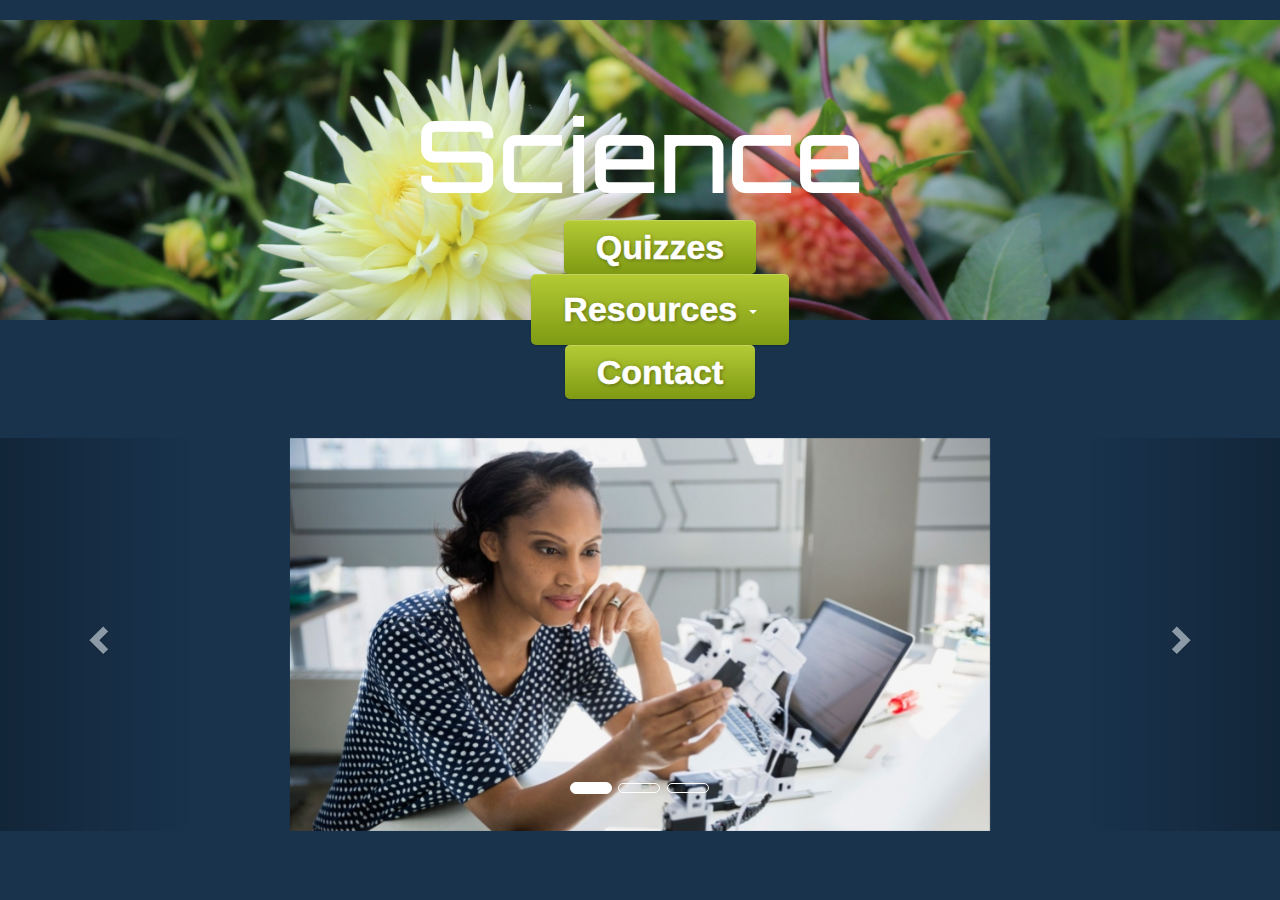
<file: index.html>
<!DOCTYPE html>
<html lang="en">
  <head>
    <title>Home Page</title>
    <link href="https://fonts.googleapis.com/css?family=Orbitron" rel="stylesheet">
    <link rel="stylesheet" href="Bootstrap/css/bootstrap.css">
    <link rel="stylesheet" href="CSS/scicomm.css">
    <script src="https://ajax.googleapis.com/ajax/libs/jquery/3.1.1/jquery.min.js"></script>
     <!-- Latest compiled and minified JavaScript -->
  <script src="https://maxcdn.bootstrapcdn.com/bootstrap/3.3.7/js/bootstrap.min.js" integrity="sha384-Tc5IQib027qvyjSMfHjOMaLkfuWVxZxUPnCJA7l2mCWNIpG9mGCD8wGNIcPD7Txa" crossorigin="anonymous"></script>
    <meta name="viewport" content="width=device-width, initial-scale=1">
  </head>

  <body>
    <header class="homepage">
      <h1> Science </h1>
      <ul>
        <center>
          <li><a class="quiz-home-btn" href='ScienceQuizzes.html#ScienceQuizzes'>Quizzes</a></li>
          <div class="dropdown">
            <button class="quiz-home-btn" id="menu1" type="button" data-toggle="dropdown">Resources
              <span class="caret"></span></button>
              <ul class="dropdown-menu" role="menu" aria-labelledby="menu1">
                <li role="presentation"><a role="menuitem" tabindex="-1" href="resources.html#biology">Biology</a></li>
                <li role="presentation"><a role="menuitem" tabindex="-1" href="resources.html#chemistry">Chemistry</a></li>
                <li role="presentation"><a role="menuitem" tabindex="-1" href="resources.html#physics">Physics</a></li>
                <li role="presentation" class="divider"></li>
              </ul>
          </div>
          <li><a class="quiz-home-btn" href='Contact.html#Contact'>Contact</a></li>
        </center>
      </ul>
  </br>
<center>
  <!--Carousel -->
  <div id="mycarousel" class="carousel slide" data-ride="carousel">

  <!--Carousel --><!--
  <div id="mycarousel" class="carousel slide" data-ride="carousel">
 -->
  <!-- Indicators -->
  <ol class="carousel-indicators">
    <li data-target="#mycarousel" data-slide-to="0" class="active"></li>
    <li data-target="#mycarousel" data-slide-to="1"></li>
    <li data-target="#mycarousel" data-slide-to="2"></li>
  </ol>

  <!-- Wrapper for slides -->

  <div class="carousel-inner" role="listbox">

  <class="carousel-inner" role="listbox">


  <div class="carousel-inner" role="listbox">

    <div class="item active">
      <img class="carousel-images" src="Images/getwomeninstem.jpeg" alt="GetWomenInStem">
      <div class="carousel-caption">
      </div>
    </div>

    <div class="item">
      <img class="carousel-images" src="Images/sciences.jpeg" alt="Sciences">
      <div class="carousel-caption">
    </div>

      </div>
      <div class="item">
      <img class="carousel-images" src="Images/globalgoals.png" alt="Sustainablegoals">
      </div>

<!-- <div class="item">
      <img class="carousel-images" src="Images/sciences.jpeg" alt="Sciences">

      <div class="carousel-caption">
    </div>
      </div> -->
  </div>

  <!-- Controls -->
  <a class="left carousel-control" href="#mycarousel" role="button" data-slide="prev">
    <span class="glyphicon glyphicon-chevron-left" aria-hidden="true"></span>
    <span class="sr-only">Previous</span>
  </a>
  <a class="right carousel-control" href="#mycarousel" role="button" data-slide="next">
    <span class="glyphicon glyphicon-chevron-right" aria-hidden="true"></span>
    <span class="sr-only">Next</span>
  </a>
</div>
</center>

      </ul>

    </script>
  </body>
</html>
</file>
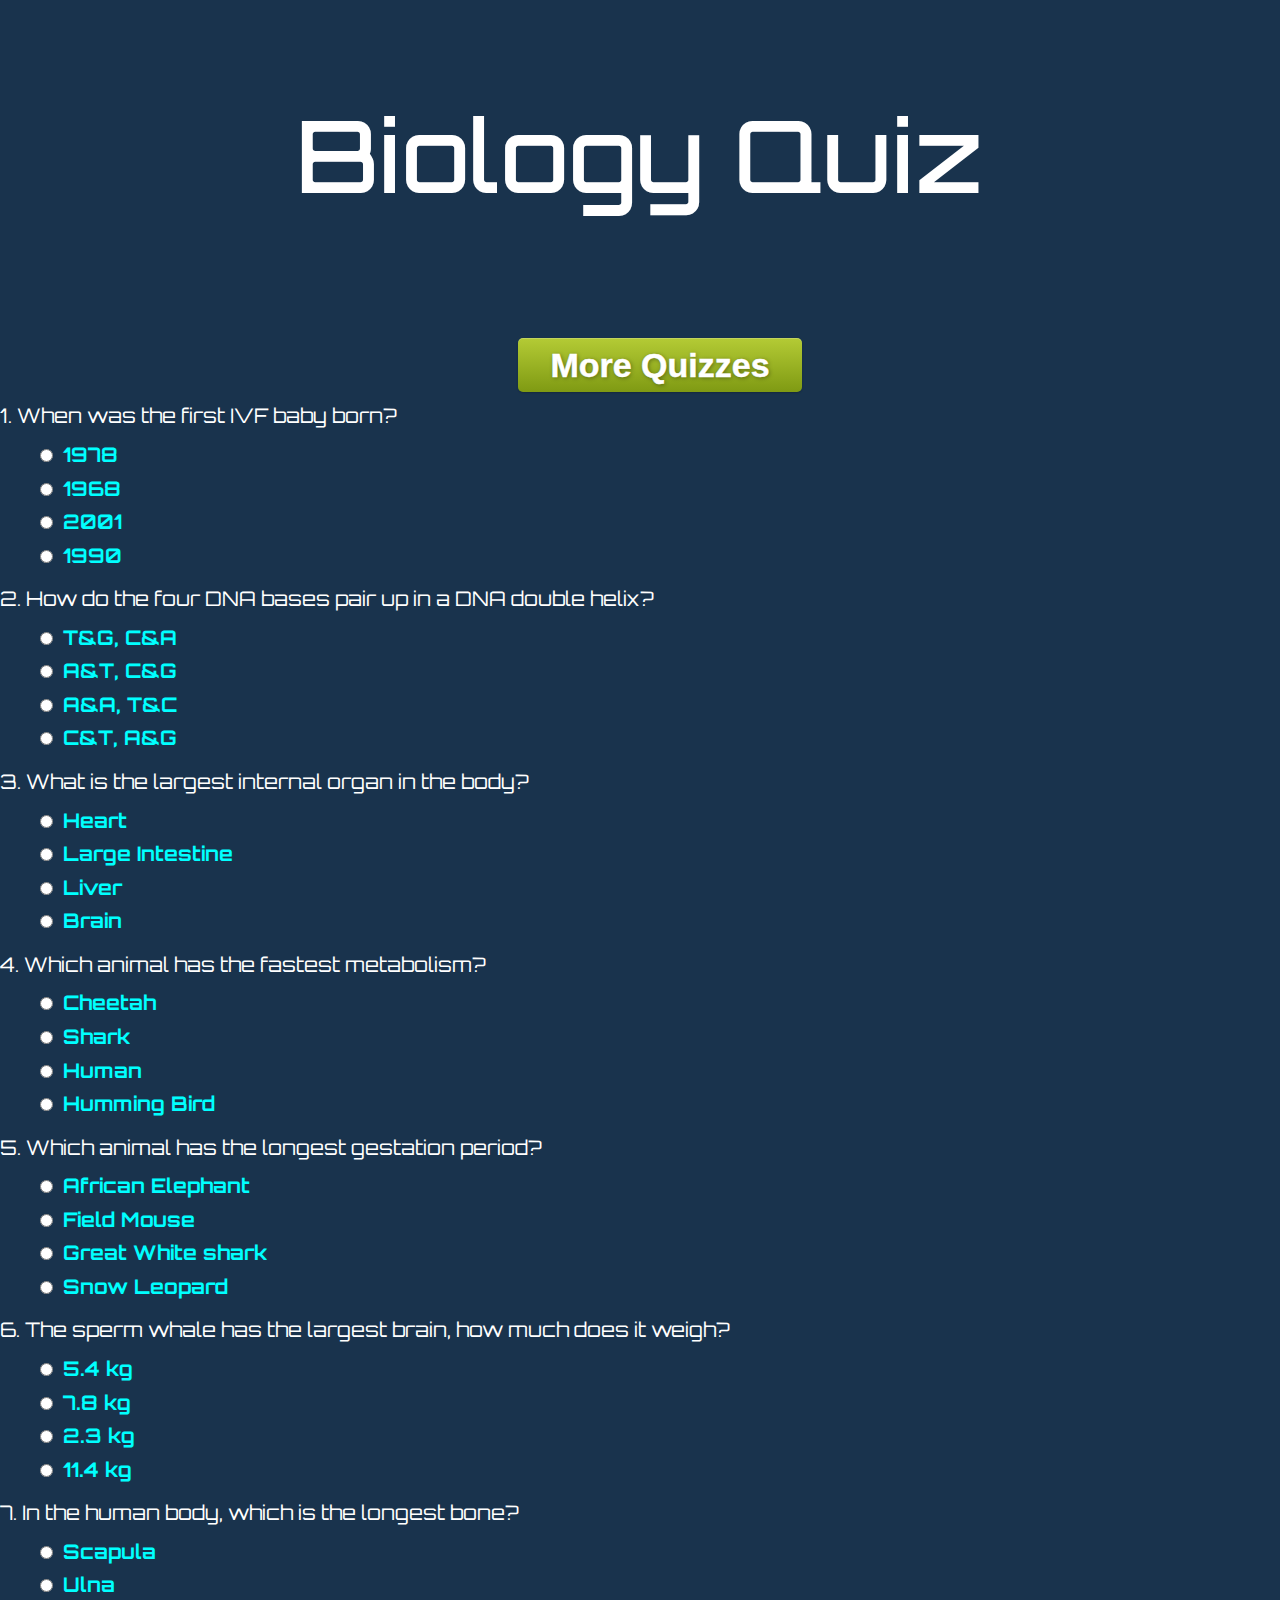
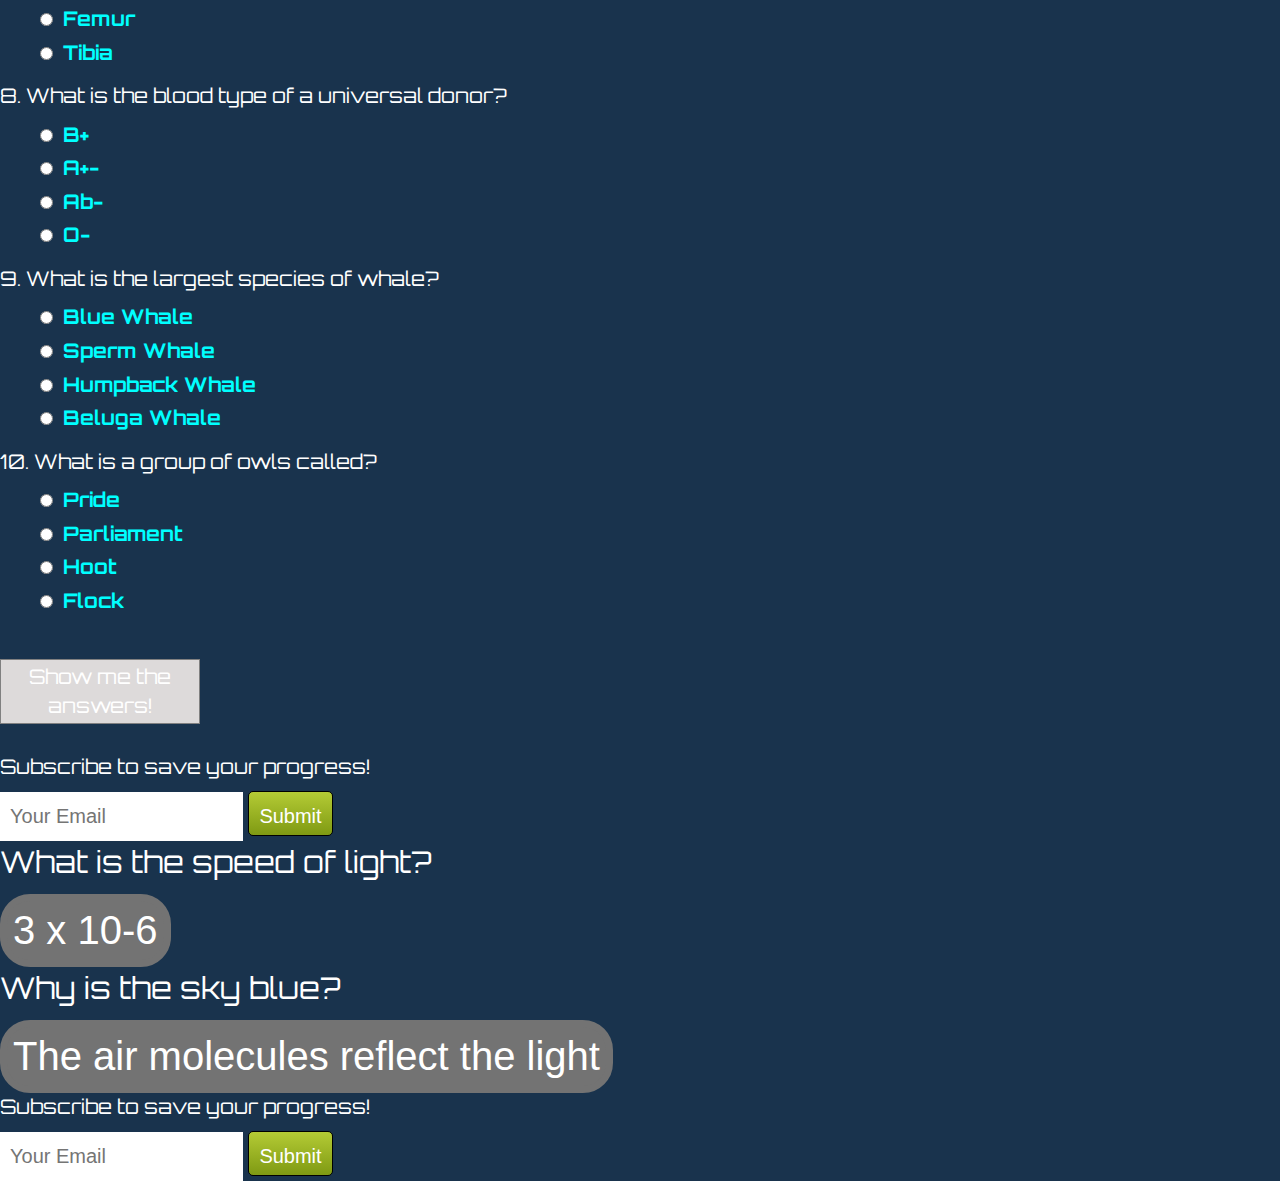
<file: Biology.html>
<!DOCTYPE html>
<html lang="en">
  <head>
    <title>Biology Quiz</title>
    <link href="https://fonts.googleapis.com/css?family=Orbitron" rel='stylesheet'>
    <link rel="stylesheet" href="Bootstrap/css/bootstrap.css">
    <link rel="stylesheet" href="CSS/scicomm.css">
     <meta name="viewport" content="width=device-width, initial-scale=1.0">
    <script type="text/javascript" src="js/jquery.js"></script>
    <script type="text/javascript" src="js/quiz-1.js"></script>
  </head>

<header>
<h1 id="Biology">Biology Quiz</h1>
<div class="test">
<ul>
<center>
<li><a class="quiz-home-btn" href="ScienceQuizzes.html"> More Quizzes</a></li>
</center>
</ul>
</div>
</header>

<body>
<p class="question">1. When was the first IVF baby born?</p>        

<ul class="answers">            
<input type="radio" name="q1" value="a" id="q1a"><label for="q1a">1978</label><br/>          
<input type="radio" name="q1" value="b" id="q1b"><label for="q1b">1968</label><br/>            
<input type="radio" name="q1" value="c" id="q1c"><label for="q1c">2001</label><br/>            
<input type="radio" name="q1" value="d" id="q1d"><label for="q1d">1990</label><br/>    
</ul>        


<p class="question">2. How do the four DNA bases pair up in a DNA double helix?</p>        

<ul class="answers">            
<input type="radio" name="q2" value="a" id="q2a"><label for="q2a">T&G, C&A</label><br/>           
<input type="radio" name="q2" value="b" id="q2b"><label for="q2b">A&T, C&G</label><br/>            
<input type="radio" name="q2" value="c" id="q2c"><label for="q2c">A&A, T&C</label><br/>           
<input type="radio" name="q2" value="d" id="q2d"><label for="q2d">C&T, A&G</label><br/>       
</ul>        

<p class="question">3. What is the largest internal organ in the body?</p>        

<ul class="answers">            
<input type="radio" name="q3" value="a" id="q3a"><label for="q3a">Heart</label><br/>            
<input type="radio" name="q3" value="b" id="q3b"><label for="q3b">Large Intestine</label><br/>            
<input type="radio" name="q3" value="c" id="q3c"><label for="q3c">Liver</label><br/>           
<input type="radio" name="q3" value="d" id="q3d"><label for="q3d">Brain</label><br/>       
</ul>        

<p class="question">4. Which animal has the fastest metabolism?</p>        

<ul class="answers">           
<input type="radio" name="q4" value="a" id="q4a"><label for="q4a">Cheetah</label><br/>            
<input type="radio" name="q4" value="b" id="q4b"><label for="q4b">Shark</label><br/>            
<input type="radio" name="q4" value="c" id="q4c"><label for="q4c">Human</label><br/>            
<input type="radio" name="q4" value="d" id="q4d"><label for="q4d">Humming Bird</label><br/>        
</ul>        

<p class="question">5. Which animal has the longest gestation period?</p>        

<ul class="answers">            
<input type="radio" name="q5" value="a" id="q5a"><label for="q5a">African Elephant</label><br/>            
<input type="radio" name="q5" value="b" id="q5b"><label for="q5b">Field Mouse</label><br/>            
<input type="radio" name="q5" value="c" id="q5c"><label for="q5c">Great White shark</label><br/>           
<input type="radio" name="q5" value="d" id="q5d"><label for="q5d">Snow Leopard</label><br/>        
</ul>        
<p class="question">6. The sperm whale has the largest brain, how much does it weigh?</p>        

<ul class="answers">            
<input type="radio" name="q6" value="a" id="q6a"><label for="q6a">5.4 kg</label><br/>            
<input type="radio" name="q6" value="b" id="q6b"><label for="q6b">7.8 kg</label><br/>            
<input type="radio" name="q6" value="c" id="q6c"><label for="q6c">2.3 kg</label><br/>            
<input type="radio" name="q6" value="d" id="q6d"><label for="q6d">11.4 kg</label><br/>        
</ul>       

<p class="question">7. In the human body, which is the longest bone?</p>        

<ul class="answers">            
<input type="radio" name="q7" value="a" id="q7a"><label for="q7a">Scapula</label><br/>            
<input type="radio" name="q7" value="b" id="q7b"><label for="q7b">Ulna</label><br/>            
<input type="radio" name="q7" value="c" id="q7c"><label for="q7c">Femur</label><br/>            
<input type="radio" name="q7" value="d" id="q7d"><label for="q7d">Tibia</label><br/>        
</ul>        

<p class="question">8. What is the blood type of a universal donor?</p>        

<ul class="answers">            
<input type="radio" name="q8" value="a" id="q8a"><label for="q8a">B+</label><br/>            
<input type="radio" name="q8" value="b" id="q8b"><label for="q8b">A+-</label><br/>            
<input type="radio" name="q8" value="c" id="q8c"><label for="q8c">Ab-</label><br/>            
<input type="radio" name="q8" value="d" id="q8d"><label for="q8d">O-</label><br/>       
</ul>        

<p class="question">9. What is the largest species of whale?</p>        

<ul class="answers">            
<input type="radio" name="q9" value="a" id="q9a"><label for="q9a">Blue Whale</label><br/>            
<input type="radio" name="q9" value="b" id="q9b"><label for="q9b">Sperm Whale</label><br/>            
<input type="radio" name="q9" value="c" id="q9c"><label for="q9c">Humpback Whale</label><br/>            
<input type="radio" name="q9" value="d" id="q9d"><label for="q9d">Beluga Whale</label><br/>        
</ul>        

<p class="question">10. What is a group of owls called?</p>        

<ul class="answers">           
<input type="radio" name="q10" value="a" id="q10a"><label for="q10a">Pride</label><br/>            
<input type="radio" name="q10" value="b" id="q10b"><label for="q10b">Parliament</label><br/>            
<input type="radio" name="q10" value="c" id="q10c"><label for="q10c">Hoot</label><br/>            
<input type="radio" name="q10" value="d" id="q10d"><label for="q10d">Flock</label><br/>        
</ul>        

<br/>
<div id="results">            
Show me the answers!       
</div>                

<div id="category1">            
<p>              
<strong>Question 1:</strong> The correct answer is the <strong>1978</strong>.</p>        
</div>        

<div id="category2">            
<p>              
<strong>Question 2:</strong> The correct answer is <strong>A&T, C&G</strong>.</p>        
</div>        

<div id="category3">            
<p>                
<strong>Question 3:</strong> The correct answer is <strong>Liver</strong>.</p>        
</div>        

<div id="category4">            
<p>               
<strong>Question 4:</strong> The correct answer is <strong>Humming Bird</strong>.</p>        
</div>        

<div id="category5">            
<p>                
<strong>Question 5:</strong> The correct answer is <strong>African Elephant</strong>.</p>        
</div>        

<div id="category6">            
<p>                
<strong>Question 6:</strong> The correct answer is <strong>7.8 kg</strong>.</p>        
</div>        

<div id="category7">            
<p>                
<strong>Question 7:</strong> The correct answer is <strong>Femur</strong>.</p>        
</div>        

<div id="category8">            
<p>               
<strong>Question 8:</strong> The correct answer is <strong>o-</strong>.</p>        
</div>        

<div id="category9">           
<p>               
<strong>Question 9:</strong> The correct answer is <strong>Blue Whale</strong>.</p>        
</div>        

<div id="category10">            
<p>                
<strong>Question 10:</strong> The correct answer is <strong>Parliament</strong>.</p>        
</div>  

<div id="category11">            
<p>                
Genuis! You answered them all right!</p>        
</div>


</br>
      <p> Subscribe to save your progress! </p>
    <input type="email" placeholder="Your Email">
    <input type="submit">
    <script>
      $("button").on("click",function(){alert("clicked!")});
    </script>   
  </body>
</html>

  <article>
  <p> What is the speed of light? </p>
  </article>  
  <div class="questions">
  <button>3 x 10-6</button>
  </div>

  <article>
  <p> Why is the sky blue? </p>
  </article>
  <button>The air molecules reflect the light</button>

  <p> Subscribe to save your progress! </p>
  <input type="email" placeholder="Your Email">
  <input type="submit">
  <script>
  $("button").on("click",function(){alert("clicked!") });
  </script>
</file>
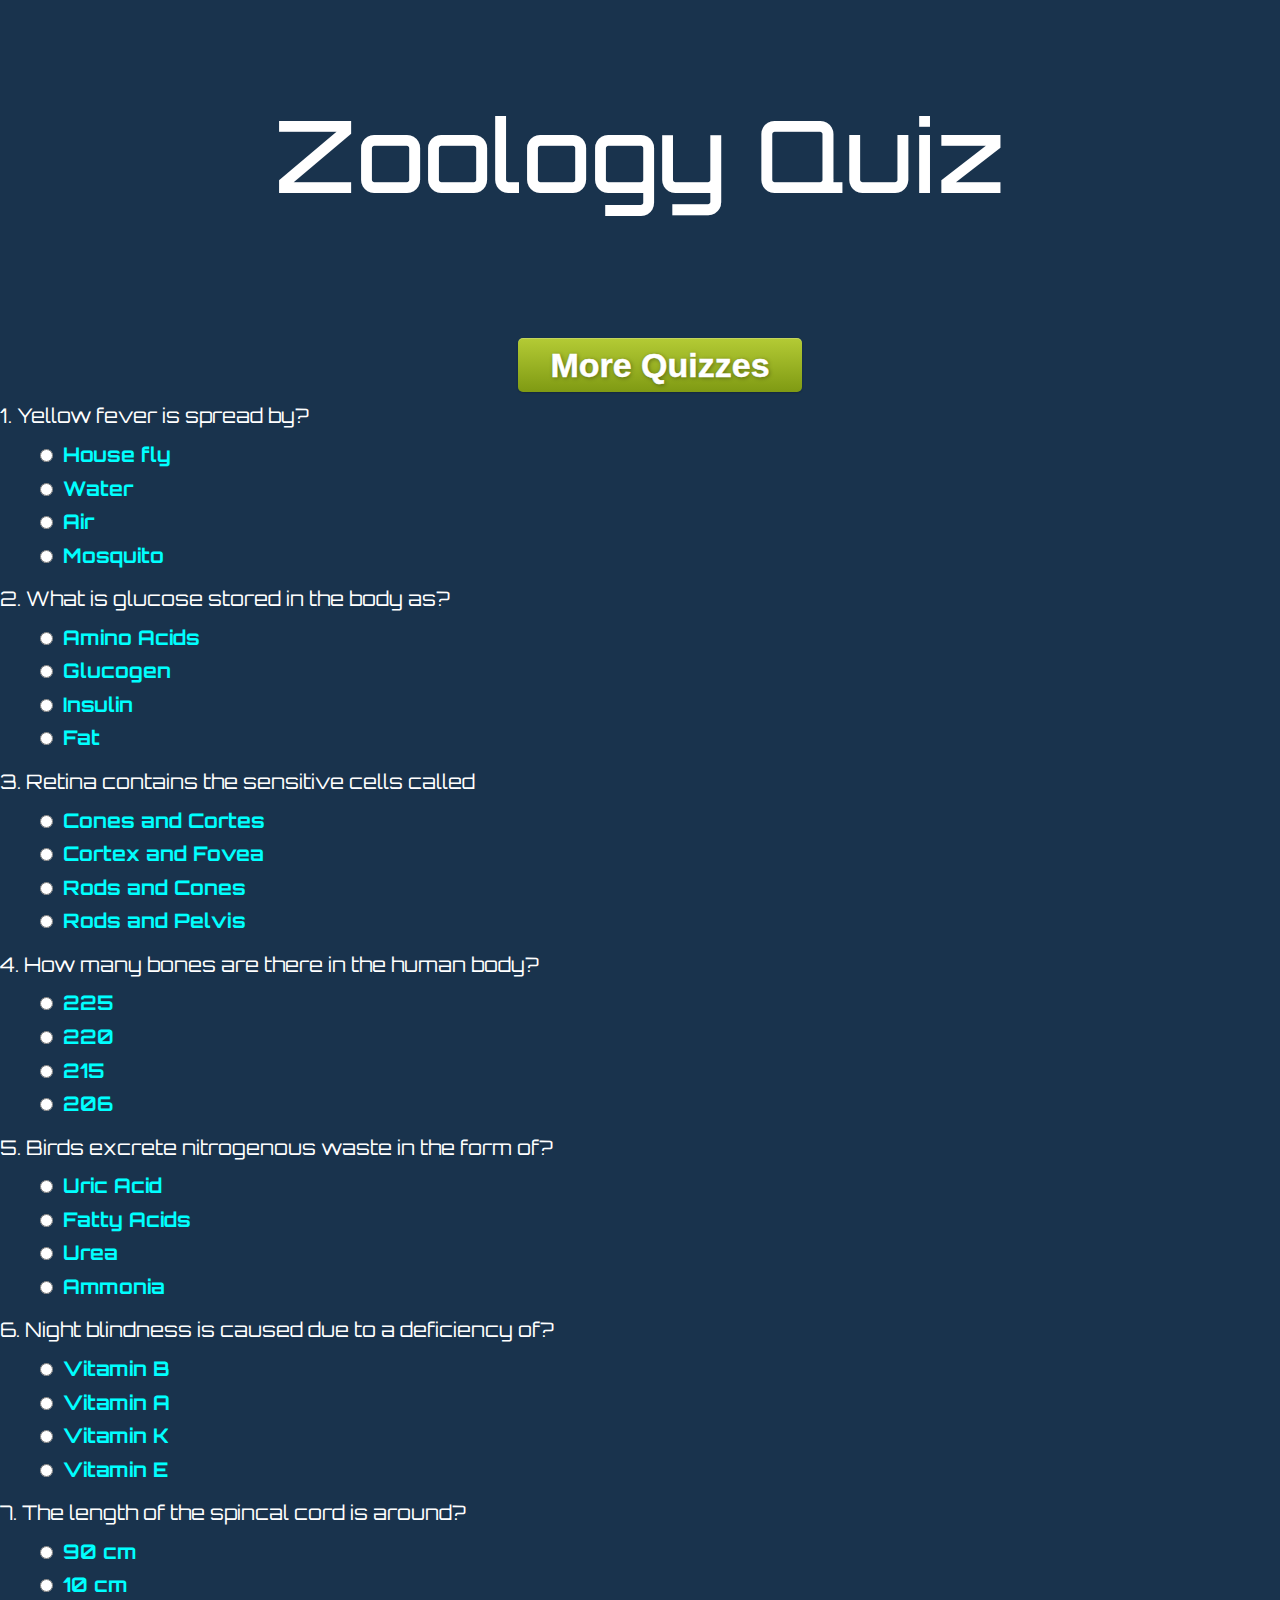
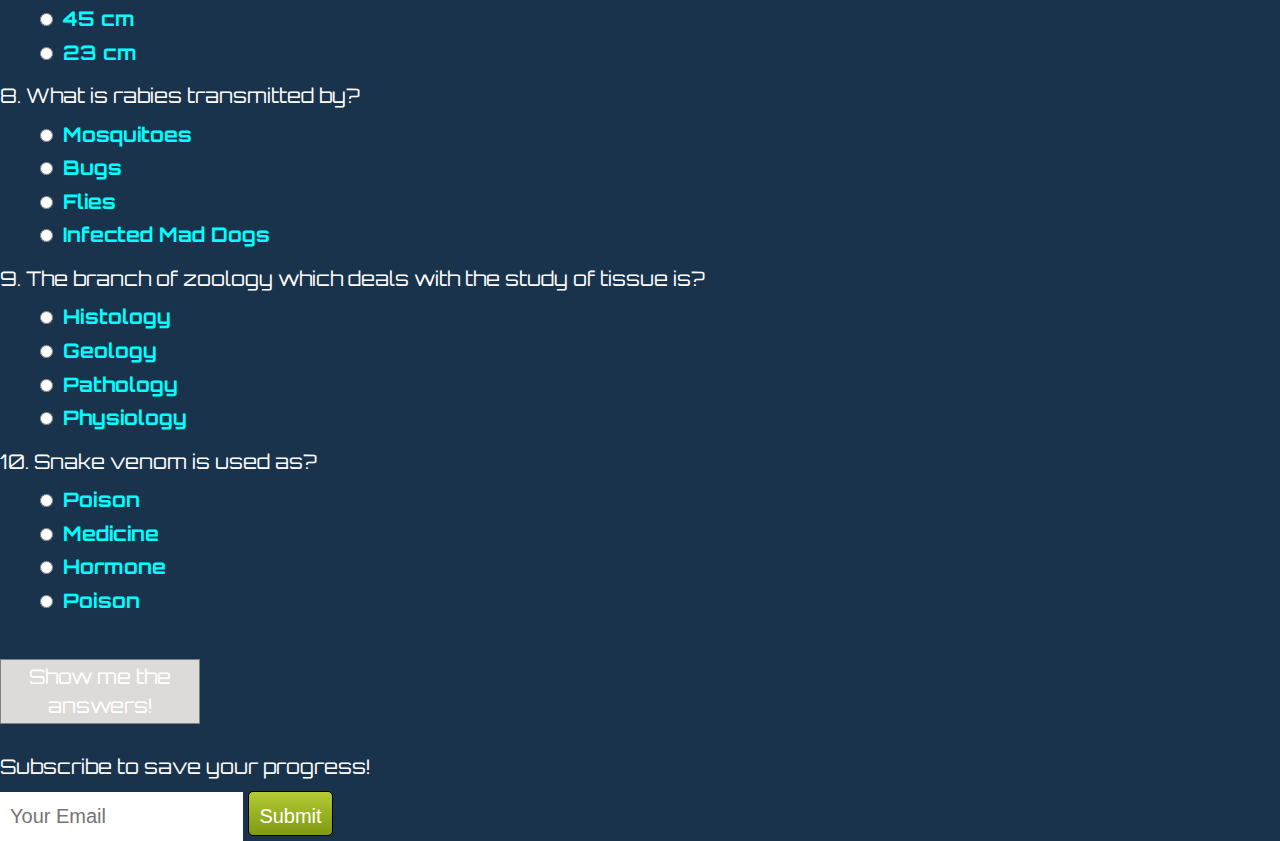
<file: Biology2.html>
<!DOCTYPE html>
<html lang="en">
  <head>
    <title>Zoology Quiz</title>
    <link href="https://fonts.googleapis.com/css?family=Orbitron" rel='stylesheet'>
    <link rel="stylesheet" href="Bootstrap/css/bootstrap.css">
    <link rel="stylesheet" href="CSS/scicomm.css">
     <meta name="viewport" content="width=device-width, initial-scale=1.0">
    <script type="text/javascript" src="js/jquery.js"></script>
    <script type="text/javascript" src="js/quiz-1.js"></script>
  </head>

<header>
<h1 id="BZoology">Zoology Quiz</h1>
<div class="test">
<ul>
<center>
<li><a class="quiz-home-btn" href="ScienceQuizzes.html"> More Quizzes</a></li>
</center>
</ul>
</div>
</header>

<body>
<p class="question">1. Yellow fever is spread by?</p>        

<ul class="answers">            
<input type="radio" name="q1" value="a" id="q1a"><label for="q1a">House fly</label><br/>          
<input type="radio" name="q1" value="b" id="q1b"><label for="q1b">Water</label><br/>            
<input type="radio" name="q1" value="c" id="q1c"><label for="q1c">Air</label><br/>            
<input type="radio" name="q1" value="d" id="q1d"><label for="q1d">Mosquito</label><br/>    
</ul>        


<p class="question">2. What is glucose stored in the body as?</p>        

<ul class="answers">            
<input type="radio" name="q2" value="a" id="q2a"><label for="q2a">Amino Acids</label><br/>           
<input type="radio" name="q2" value="b" id="q2b"><label for="q2b">Glucogen</label><br/>            
<input type="radio" name="q2" value="c" id="q2c"><label for="q2c">Insulin</label><br/>           
<input type="radio" name="q2" value="d" id="q2d"><label for="q2d">Fat</label><br/>       
</ul>        

<p class="question">3. Retina contains the sensitive cells called</p>        

<ul class="answers">            
<input type="radio" name="q3" value="a" id="q3a"><label for="q3a">Cones and Cortes</label><br/>            
<input type="radio" name="q3" value="b" id="q3b"><label for="q3b">Cortex and Fovea</label><br/>            
<input type="radio" name="q3" value="c" id="q3c"><label for="q3c">Rods and Cones</label><br/>           
<input type="radio" name="q3" value="d" id="q3d"><label for="q3d">Rods and Pelvis</label><br/>       
</ul>        

<p class="question">4. How many bones are there in the human body?</p>        

<ul class="answers">           
<input type="radio" name="q4" value="a" id="q4a"><label for="q4a">225</label><br/>            
<input type="radio" name="q4" value="b" id="q4b"><label for="q4b">220</label><br/>            
<input type="radio" name="q4" value="c" id="q4c"><label for="q4c">215</label><br/>            
<input type="radio" name="q4" value="d" id="q4d"><label for="q4d">206</label><br/>        
</ul>        

<p class="question">5. Birds excrete nitrogenous waste in the form of?</p>        

<ul class="answers">            
<input type="radio" name="q5" value="a" id="q5a"><label for="q5a">Uric Acid</label><br/>            
<input type="radio" name="q5" value="b" id="q5b"><label for="q5b">Fatty Acids</label><br/>            
<input type="radio" name="q5" value="c" id="q5c"><label for="q5c">Urea</label><br/>           
<input type="radio" name="q5" value="d" id="q5d"><label for="q5d">Ammonia</label><br/>        
</ul>        
<p class="question">6. Night blindness is caused due to a deficiency of?</p>        

<ul class="answers"> 
<input type="radio" name="q6" value="a" id="q6a"><label for="q6a">Vitamin B</label><br/>            
<input type="radio" name="q6" value="b" id="q6b"><label for="q6b">Vitamin A</label><br/>            
<input type="radio" name="q6" value="c" id="q6c"><label for="q6c">Vitamin K</label><br/>            
<input type="radio" name="q6" value="d" id="q6d"><label for="q6d">Vitamin E</label><br/>        
</ul>       

<p class="question">7. The length of the spincal cord is around?</p>        

<ul class="answers">            
<input type="radio" name="q7" value="a" id="q7a"><label for="q7a">90 cm</label><br/>            
<input type="radio" name="q7" value="b" id="q7b"><label for="q7b">10 cm</label><br/>            
<input type="radio" name="q7" value="c" id="q7c"><label for="q7c">45 cm</label><br/>            
<input type="radio" name="q7" value="d" id="q7d"><label for="q7d">23 cm</label><br/>        
</ul>        

<p class="question">8. What is rabies transmitted by?</p>        

<ul class="answers">            
<input type="radio" name="q8" value="a" id="q8a"><label for="q8a">Mosquitoes</label><br/>            
<input type="radio" name="q8" value="b" id="q8b"><label for="q8b">Bugs</label><br/>            
<input type="radio" name="q8" value="c" id="q8c"><label for="q8c">Flies</label><br/>            
<input type="radio" name="q8" value="d" id="q8d"><label for="q8d">Infected Mad Dogs</label><br/>       
</ul>        

<p class="question">9. The branch of zoology which deals with the study of tissue is?</p>        

<ul class="answers">            
<input type="radio" name="q9" value="a" id="q9a"><label for="q9a">Histology</label><br/>            
<input type="radio" name="q9" value="b" id="q9b"><label for="q9b">Geology</label><br/>            
<input type="radio" name="q9" value="c" id="q9c"><label for="q9c">Pathology</label><br/>            
<input type="radio" name="q9" value="d" id="q9d"><label for="q9d">Physiology</label><br/>        
</ul>        

<p class="question">10. Snake venom is used as?</p>        

<ul class="answers">           
<input type="radio" name="q10" value="a" id="q10a"><label for="q10a">Poison</label><br/>            
<input type="radio" name="q10" value="b" id="q10b"><label for="q10b">Medicine</label><br/>            
<input type="radio" name="q10" value="c" id="q10c"><label for="q10c">Hormone</label><br/>            
<input type="radio" name="q10" value="d" id="q10d"><label for="q10d">Poison</label><br/>        
</ul>        

<br/>
<div id="results">            
Show me the answers!       
</div>               

<div id="category1">            
<p>              
<strong>Question 1:</strong> The correct answer is the <strong>House Fly</strong>.</p>        
</div>        

<div id="category2">            
<p>              
<strong>Question 2:</strong> The correct answer is <strong>Glucogen</strong>.</p>        
</div>        

<div id="category3">            
<p>                
<strong>Question 3:</strong> The correct answer is <strong>Rods and Cones</strong>.</p>        
</div>     

<div id="category4">            
<p>               
<strong>Question 4:</strong> The correct answer is <strong>206</strong>.</p>        
</div>        

<div id="category5">            
<p>                
<strong>Question 5:</strong> The correct answer is <strong>Uric Acid</strong>.</p>        
</div>        

<div id="category6">            
<p>                
<strong>Question 6:</strong> The correct answer is <strong>45 cm</strong>.</p>        
</div>        

<div id="category7">            
<p>                
<strong>Question 7:</strong> The correct answer is <strong>Femur</strong>.</p>        
</div>        

<div id="category8">            
<p>               
<strong>Question 8:</strong> The correct answer is <strong>Infected Mad Dogs</strong>.</p>        
</div>        

<div id="category9">           
<p>               
<strong>Question 9:</strong> The correct answer is <strong>Histology</strong>.</p>        
</div>        

<div id="category10">            
<p>                
<strong>Question 10:</strong> The correct answer is <strong>Medicine</strong>.</p>        
</div>  

<div id="category11">            
<p>                
Genuis! You answered them all right!</p>        
</div>


</br>
      <p> Subscribe to save your progress! </p>
    <input type="email" placeholder="Your Email">
    <input type="submit">
    <script>
      $("button").on("click",function(){alert("clicked!")});
    </script>   
  </body>
</html>
</file>
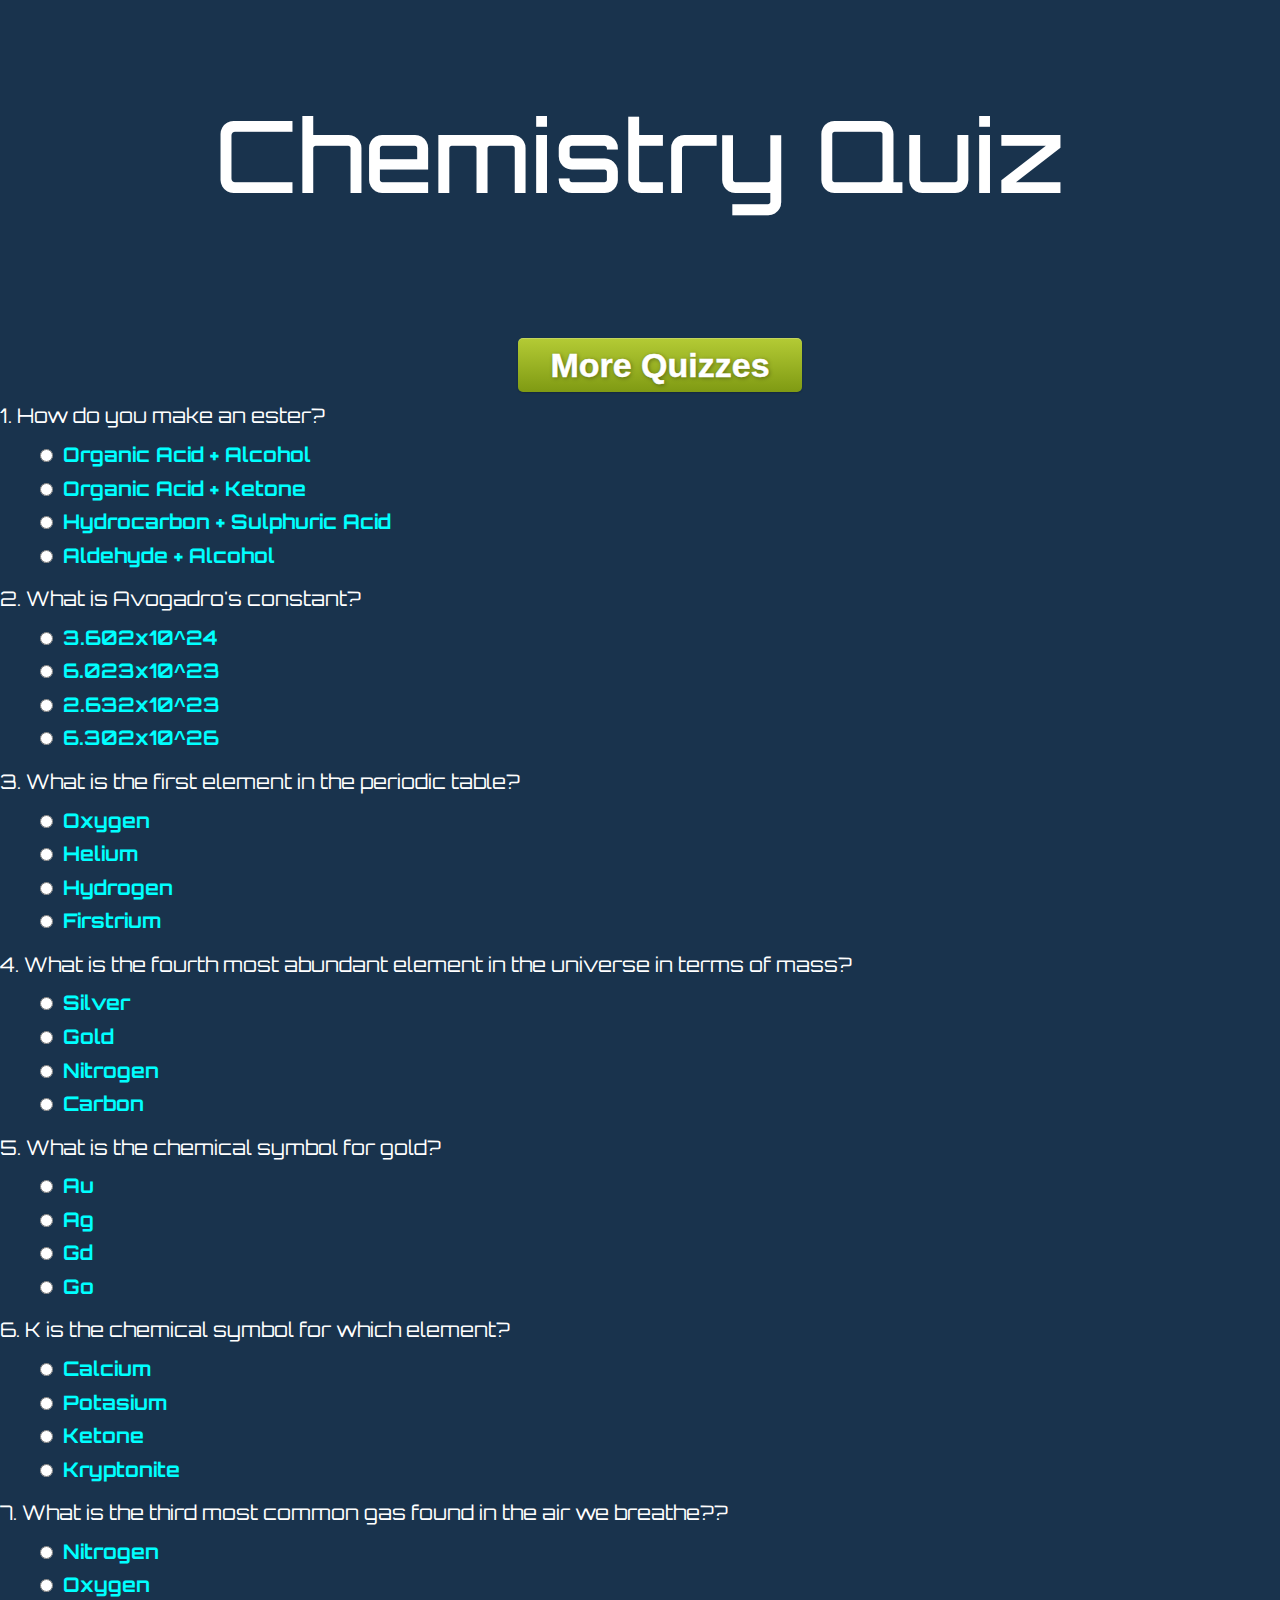
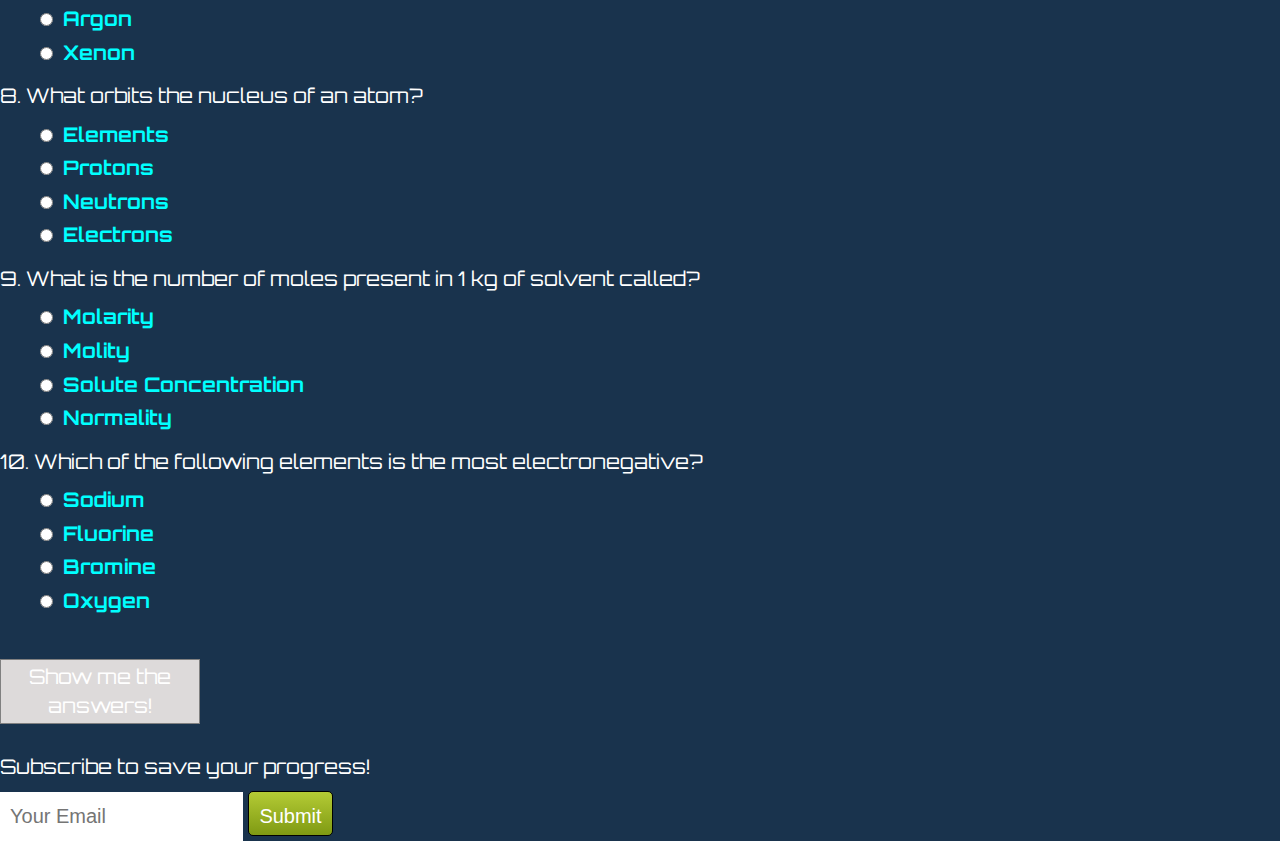
<file: Chemistry.html>
<!DOCTYPE html>
<html lang="en">
  <head>
    <title>Chemistry Quiz</title>
    <link href="https://fonts.googleapis.com/css?family=Orbitron" rel='stylesheet'>
    <link rel="stylesheet" href="Bootstrap/css/bootstrap.css">
    <link rel="stylesheet" href="CSS/scicomm.css">
     <meta name="viewport" content="width=device-width, initial-scale=1.0">
    <script type="text/javascript" src="js/jquery.js"></script>
    <script type="text/javascript" src="js/quiz-1.js"></script>
  </head>

<header>
<h1 id="Chemistry">Chemistry Quiz</h1>
<div class="test">
<ul>
<center>
<li><a class="quiz-home-btn" href="ScienceQuizzes.html"> More Quizzes</a></li>
</center>
</ul> 
</div>
</header>

<body>
<p class="question">1. How do you make an ester?</p>        

<ul class="answers">            
<input type="radio" name="q1" value="a" id="q1a"><label for="q1a">Organic Acid + Alcohol</label><br/>          
<input type="radio" name="q1" value="b" id="q1b"><label for="q1b">Organic Acid + Ketone</label><br/>            
<input type="radio" name="q1" value="c" id="q1c"><label for="q1c">Hydrocarbon + Sulphuric Acid</label><br/>            
<input type="radio" name="q1" value="d" id="q1d"><label for="q1d">Aldehyde + Alcohol</label><br/>    
</ul>        

<p class="question">2. What is Avogadro's constant?</p>     

<ul class="answers">            
<input type="radio" name="q2" value="a" id="q2a"><label for="q2a">3.602x10^24</label><br/>           
<input type="radio" name="q2" value="b" id="q2b"><label for="q2b">6.023x10^23</label><br/>            
<input type="radio" name="q2" value="c" id="q2c"><label for="q2c">2.632x10^23</label><br/>           
<input type="radio" name="q2" value="d" id="q2d"><label for="q2d">6.302x10^26</label><br/>       
</ul>        

<p class="question">3. What is the first element in the periodic table?</p>        

<ul class="answers">            
<input type="radio" name="q3" value="a" id="q3a"><label for="q3a">Oxygen</label><br/>            
<input type="radio" name="q3" value="b" id="q3b"><label for="q3b">Helium</label><br/>            
<input type="radio" name="q3" value="c" id="q3c"><label for="q3c">Hydrogen</label><br/>           
<input type="radio" name="q3" value="d" id="q3d"><label for="q3d">Firstrium</label><br/>       
</ul>        

<p class="question">4. What is the fourth most abundant element in the universe in terms of mass?</p>        

<ul class="answers">           
<input type="radio" name="q4" value="a" id="q4a"><label for="q4a">Silver</label><br/>            
<input type="radio" name="q4" value="b" id="q4b"><label for="q4b">Gold</label><br/>            
<input type="radio" name="q4" value="c" id="q4c"><label for="q4c">Nitrogen</label><br/>            
<input type="radio" name="q4" value="d" id="q4d"><label for="q4d">Carbon</label><br/>        
</ul>        

<p class="question">5. What is the chemical symbol for gold?</p>        

<ul class="answers">            
<input type="radio" name="q5" value="a" id="q5a"><label for="q5a">Au</label><br/>            
<input type="radio" name="q5" value="b" id="q5b"><label for="q5b">Ag</label><br/>            
<input type="radio" name="q5" value="c" id="q5c"><label for="q5c">Gd</label><br/>           
<input type="radio" name="q5" value="d" id="q5d"><label for="q5d">Go</label><br/>        
</ul>        
<p class="question">6. K is the chemical symbol for which element?</p>        

<ul class="answers">            
<input type="radio" name="q6" value="a" id="q6a"><label for="q6a">Calcium</label><br/>            
<input type="radio" name="q6" value="b" id="q6b"><label for="q6b">Potasium</label><br/>            
<input type="radio" name="q6" value="c" id="q6c"><label for="q6c">Ketone</label><br/>            
<input type="radio" name="q6" value="d" id="q6d"><label for="q6d">Kryptonite</label><br/>        
</ul>       

<p class="question">7. What is the third most common gas found in the air we breathe??</p>        

<ul class="answers">            
<input type="radio" name="q7" value="a" id="q7a"><label for="q7a">Nitrogen</label><br/>            
<input type="radio" name="q7" value="b" id="q7b"><label for="q7b">Oxygen</label><br/>            
<input type="radio" name="q7" value="c" id="q7c"><label for="q7c">Argon</label><br/>            
<input type="radio" name="q7" value="d" id="q7d"><label for="q7d">Xenon</label><br/>        
</ul>        

<p class="question">8. What orbits the nucleus of an atom?</p>        

<ul class="answers">            
<input type="radio" name="q8" value="a" id="q8a"><label for="q8a">Elements</label><br/>            
<input type="radio" name="q8" value="b" id="q8b"><label for="q8b">Protons</label><br/>            
<input type="radio" name="q8" value="c" id="q8c"><label for="q8c">Neutrons</label><br/>            
<input type="radio" name="q8" value="d" id="q8d"><label for="q8d">Electrons</label><br/>       
</ul>        

<p class="question">9. What is the number of moles present in 1 kg of solvent called?</p>        

<ul class="answers">            
<input type="radio" name="q9" value="a" id="q9a"><label for="q9a">Molarity</label><br/>            
<input type="radio" name="q9" value="b" id="q9b"><label for="q9b">Molity</label><br/>            
<input type="radio" name="q9" value="c" id="q9c"><label for="q9c">Solute Concentration</label><br/>            
<input type="radio" name="q9" value="d" id="q9d"><label for="q9d">Normality</label><br/>        
</ul>        

<p class="question">10. Which of the following elements is the most electronegative?</p>        

<ul class="answers">           
<input type="radio" name="q10" value="a" id="q10a"><label for="q10a">Sodium</label><br/>            
<input type="radio" name="q10" value="b" id="q10b"><label for="q10b">Fluorine</label><br/>            
<input type="radio" name="q10" value="c" id="q10c"><label for="q10c">Bromine</label><br/>            
<input type="radio" name="q10" value="d" id="q10d"><label for="q10d">Oxygen</label><br/>        
</ul>        

<br/>
<div id="results">            
Show me the answers!       
</div>                

<div id="category1">            
<p>              
<strong>Question 1:</strong> The correct answer is the <strong>Organic Acid + Alcohol</strong>.</p>        
</div>        

<div id="category2">            
<p>              
<strong>Question 2:</strong> The correct answer is <strong>6.023x10^23</strong>.</p>        
</div>        

<div id="category3">            
<p>                
<strong>Question 3:</strong> The correct answer is <strong>Hydrogen</strong>.</p>        
</div>        

<div id="category4">            
<p>               
<strong>Question 4:</strong> The correct answer is <strong>Carbon</strong>.</p>        
</div>      

<div id="category5">            
<p>                
<strong>Question 5:</strong> The correct answer is <strong>Au</strong>.</p>        
</div>        

<div id="category6">            
<p>                
<strong>Question 6:</strong> The correct answer is <strong>Potassium</strong>.</p>        
</div>        

<div id="category7">            
<p>                
<strong>Question 7:</strong> The correct answer is <strong>Argon</strong>.</p>        
</div>        

<div id="category8">            
<p>               
<strong>Question 8:</strong> The correct answer is <strong>Electrons</strong>.</p>        
</div>        

<div id="category9">           
<p>               
<strong>Question 9:</strong> The correct answer is <strong>Molarity</strong>.</p>        
</div>        

<div id="category10">            
<p>                
<strong>Question 10:</strong> The correct answer is <strong>Fluorine</strong>.</p>        
</div>  

<div id="category11">            
<p>                
Genuis! You answered them all right!</p>        
</div>


</br>
      <p> Subscribe to save your progress! </p>
    <input type="email" placeholder="Your Email">
    <input type="submit">
    <script>
      $("button").on("click",function(){alert("clicked!")});
    </script>   
  </body>
</html>
</file>
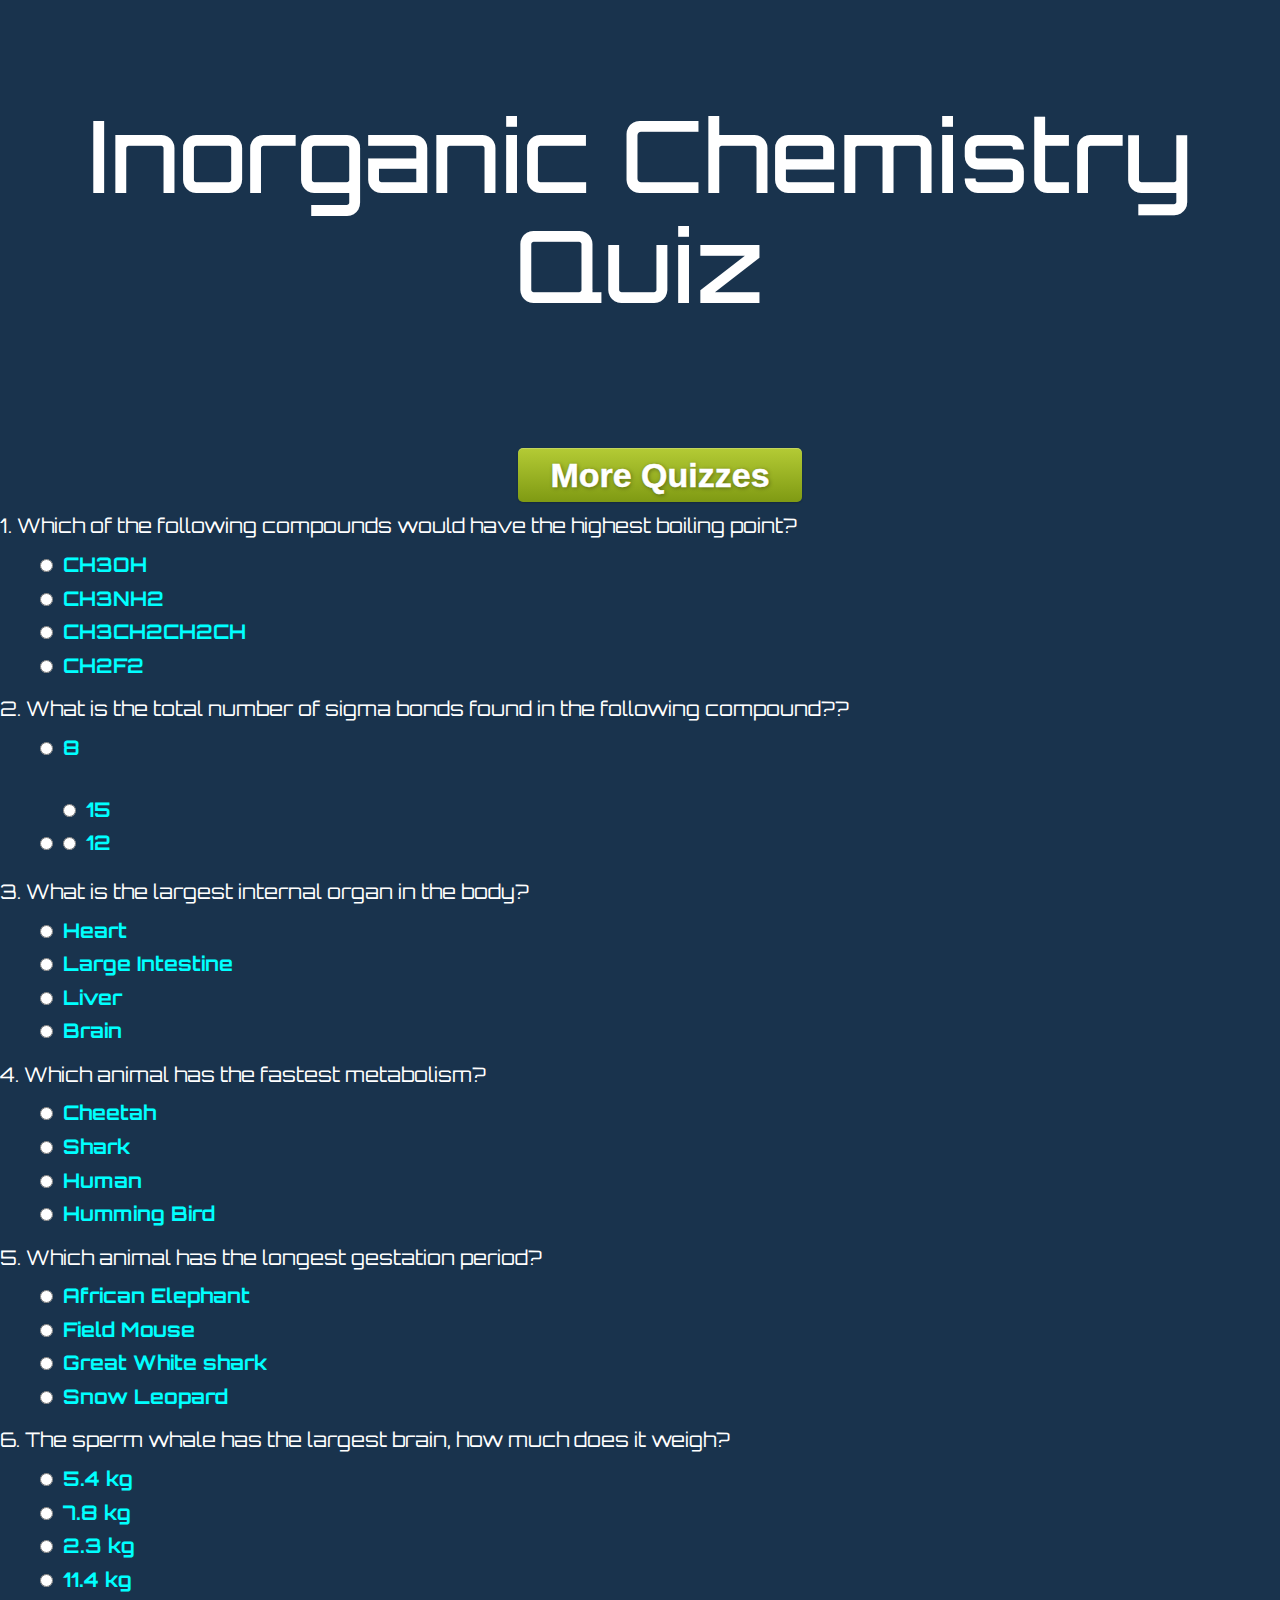
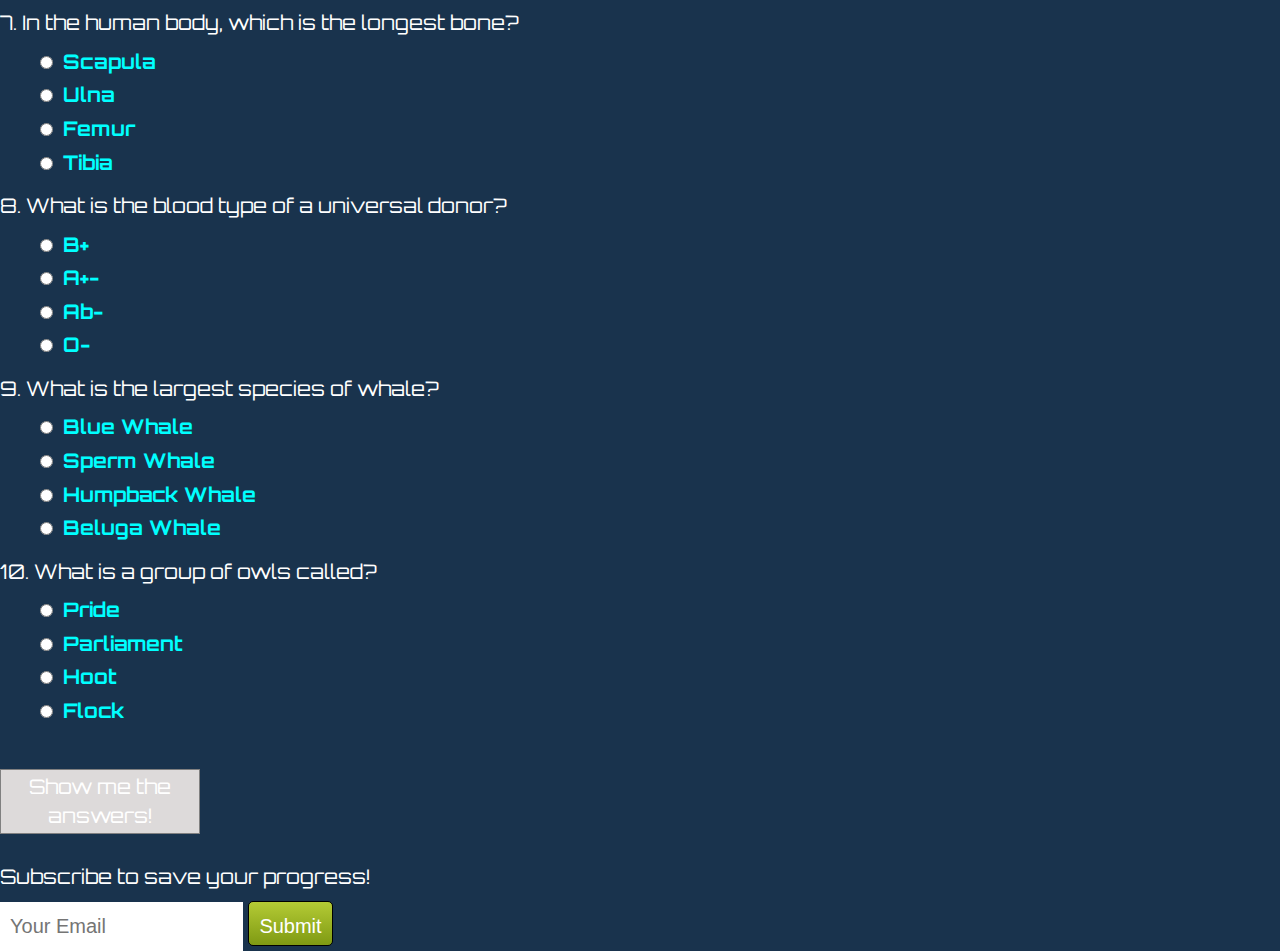
<file: Chemistry2.html>
<!DOCTYPE html>
<html lang="en">
  <head>
    <title>Inorganic Chemistry Quiz</title>
    <link href="https://fonts.googleapis.com/css?family=Orbitron" rel='stylesheet'>
    <link rel="stylesheet" href="Bootstrap/css/bootstrap.css">
    <link rel="stylesheet" href="CSS/scicomm.css">
     <meta name="viewport" content="width=device-width, initial-scale=1.0">
    <script type="text/javascript" src="js/jquery.js"></script>
    <script type="text/javascript" src="js/quiz-1.js"></script>
  </head>

<header>
<h1 id="Biochemistry">Inorganic Chemistry Quiz</h1>
<div class="test">
<ul>
<center>
<li><a class="quiz-home-btn" href="ScienceQuizzes.html"> More Quizzes</a></li>
</center>
</ul>
</div>
</header>

<body>
<p class="question">1. Which of the following compounds would have the highest boiling point?</p>        

<ul class="answers">            
<input type="radio" name="q1" value="a" id="q1a"><label for="q1a">CH3OH</label><br/>          
<input type="radio" name="q1" value="b" id="q1b"><label for="q1b">CH3NH2</label><br/>            
<input type="radio" name="q1" value="c" id="q1c"><label for="q1c">CH3CH2CH2CH</label><br/>            
<input type="radio" name="q1" value="d" id="q1d"><label for="q1d">CH2F2</label><br/>    
</ul>        


<p class="question">2. What is the total number of sigma bonds found in the following compound??</p>        

<ul class="answers">            
<input type="radio" name="q2" value="a" id="q2a"><label for="q2a">8</label><br/>           
<input type="radio" name="q2" value="b" id="q2b"><label for="q2b"11</label><br/>            
<input type="radio" name="q2" value="c" id="q2c"><label for="q2c">15</label><br/>           
<input type="radio" name="q2" value="d" id="q2d"><label for="q2d">12</label><br/>       
</ul>        

<p class="question">3. What is the largest internal organ in the body?</p>        

<ul class="answers">            
<input type="radio" name="q3" value="a" id="q3a"><label for="q3a">Heart</label><br/>            
<input type="radio" name="q3" value="b" id="q3b"><label for="q3b">Large Intestine</label><br/>            
<input type="radio" name="q3" value="c" id="q3c"><label for="q3c">Liver</label><br/>           
<input type="radio" name="q3" value="d" id="q3d"><label for="q3d">Brain</label><br/>       
</ul>        

<p class="question">4. Which animal has the fastest metabolism?</p>        

<ul class="answers">           
<input type="radio" name="q4" value="a" id="q4a"><label for="q4a">Cheetah</label><br/>            
<input type="radio" name="q4" value="b" id="q4b"><label for="q4b">Shark</label><br/>            
<input type="radio" name="q4" value="c" id="q4c"><label for="q4c">Human</label><br/>            
<input type="radio" name="q4" value="d" id="q4d"><label for="q4d">Humming Bird</label><br/>        
</ul>        

<p class="question">5. Which animal has the longest gestation period?</p>        

<ul class="answers">            
<input type="radio" name="q5" value="a" id="q5a"><label for="q5a">African Elephant</label><br/>            
<input type="radio" name="q5" value="b" id="q5b"><label for="q5b">Field Mouse</label><br/>            
<input type="radio" name="q5" value="c" id="q5c"><label for="q5c">Great White shark</label><br/>           
<input type="radio" name="q5" value="d" id="q5d"><label for="q5d">Snow Leopard</label><br/>        
</ul>        
<p class="question">6. The sperm whale has the largest brain, how much does it weigh?</p>        

<ul class="answers">            
<input type="radio" name="q6" value="a" id="q6a"><label for="q6a">5.4 kg</label><br/>            
<input type="radio" name="q6" value="b" id="q6b"><label for="q6b">7.8 kg</label><br/>            
<input type="radio" name="q6" value="c" id="q6c"><label for="q6c">2.3 kg</label><br/>            
<input type="radio" name="q6" value="d" id="q6d"><label for="q6d">11.4 kg</label><br/>        
</ul>       

<p class="question">7. In the human body, which is the longest bone?</p>        

<ul class="answers">            
<input type="radio" name="q7" value="a" id="q7a"><label for="q7a">Scapula</label><br/>            
<input type="radio" name="q7" value="b" id="q7b"><label for="q7b">Ulna</label><br/>            
<input type="radio" name="q7" value="c" id="q7c"><label for="q7c">Femur</label><br/>            
<input type="radio" name="q7" value="d" id="q7d"><label for="q7d">Tibia</label><br/>        
</ul>        

<p class="question">8. What is the blood type of a universal donor?</p>        

<ul class="answers">            
<input type="radio" name="q8" value="a" id="q8a"><label for="q8a">B+</label><br/>            
<input type="radio" name="q8" value="b" id="q8b"><label for="q8b">A+-</label><br/>            
<input type="radio" name="q8" value="c" id="q8c"><label for="q8c">Ab-</label><br/>            
<input type="radio" name="q8" value="d" id="q8d"><label for="q8d">O-</label><br/>       
</ul>        

<p class="question">9. What is the largest species of whale?</p>        

<ul class="answers">            
<input type="radio" name="q9" value="a" id="q9a"><label for="q9a">Blue Whale</label><br/>            
<input type="radio" name="q9" value="b" id="q9b"><label for="q9b">Sperm Whale</label><br/>            
<input type="radio" name="q9" value="c" id="q9c"><label for="q9c">Humpback Whale</label><br/>            
<input type="radio" name="q9" value="d" id="q9d"><label for="q9d">Beluga Whale</label><br/>        
</ul>        

<p class="question">10. What is a group of owls called?</p>        

<ul class="answers">           
<input type="radio" name="q10" value="a" id="q10a"><label for="q10a">Pride</label><br/>            
<input type="radio" name="q10" value="b" id="q10b"><label for="q10b">Parliament</label><br/>            
<input type="radio" name="q10" value="c" id="q10c"><label for="q10c">Hoot</label><br/>            
<input type="radio" name="q10" value="d" id="q10d"><label for="q10d">Flock</label><br/>        
</ul>        

<br/>
<div id="results">            
Show me the answers!       
</div>                

<div id="category1">            
<p>              
<strong>Question 1:</strong> The correct answer is the <strong>CH3OH</strong>.</p>        
</div>        

<div id="category2">            
<p>              
<strong>Question 2:</strong> The correct answer is <strong>11</strong>.</p>        
</div>        

<div id="category3">            
<p>                
<strong>Question 3:</strong> The correct answer is <strong>Liver</strong>.</p>        
</div>        

<div id="category4">            
<p>               
<strong>Question 4:</strong> The correct answer is <strong>Humming Bird</strong>.</p>        
</div>        

<div id="category5">            
<p>                
<strong>Question 5:</strong> The correct answer is <strong>African Elephant</strong>.</p>        
</div>        

<div id="category6">            
<p>                
<strong>Question 6:</strong> The correct answer is <strong>7.8 kg</strong>.</p>        
</div>        

<div id="category7">            
<p>                
<strong>Question 7:</strong> The correct answer is <strong>Femur</strong>.</p>        
</div>        

<div id="category8">            
<p>               
<strong>Question 8:</strong> The correct answer is <strong>o-</strong>.</p>        
</div>        

<div id="category9">           
<p>               
<strong>Question 9:</strong> The correct answer is <strong>Blue Whale</strong>.</p>        
</div>        

<div id="category10">            
<p>                
<strong>Question 10:</strong> The correct answer is <strong>Parliament</strong>.</p>        
</div>  

<div id="category11">            
<p>                
Genuis! You answered them all right!</p>        
</div>


</br>
      <p> Subscribe to save your progress! </p>
    <input type="email" placeholder="Your Email">
    <input type="submit">
    <script>
      $("button").on("click",function(){alert("clicked!")});
    </script>   
  </body>
</html>
</file>
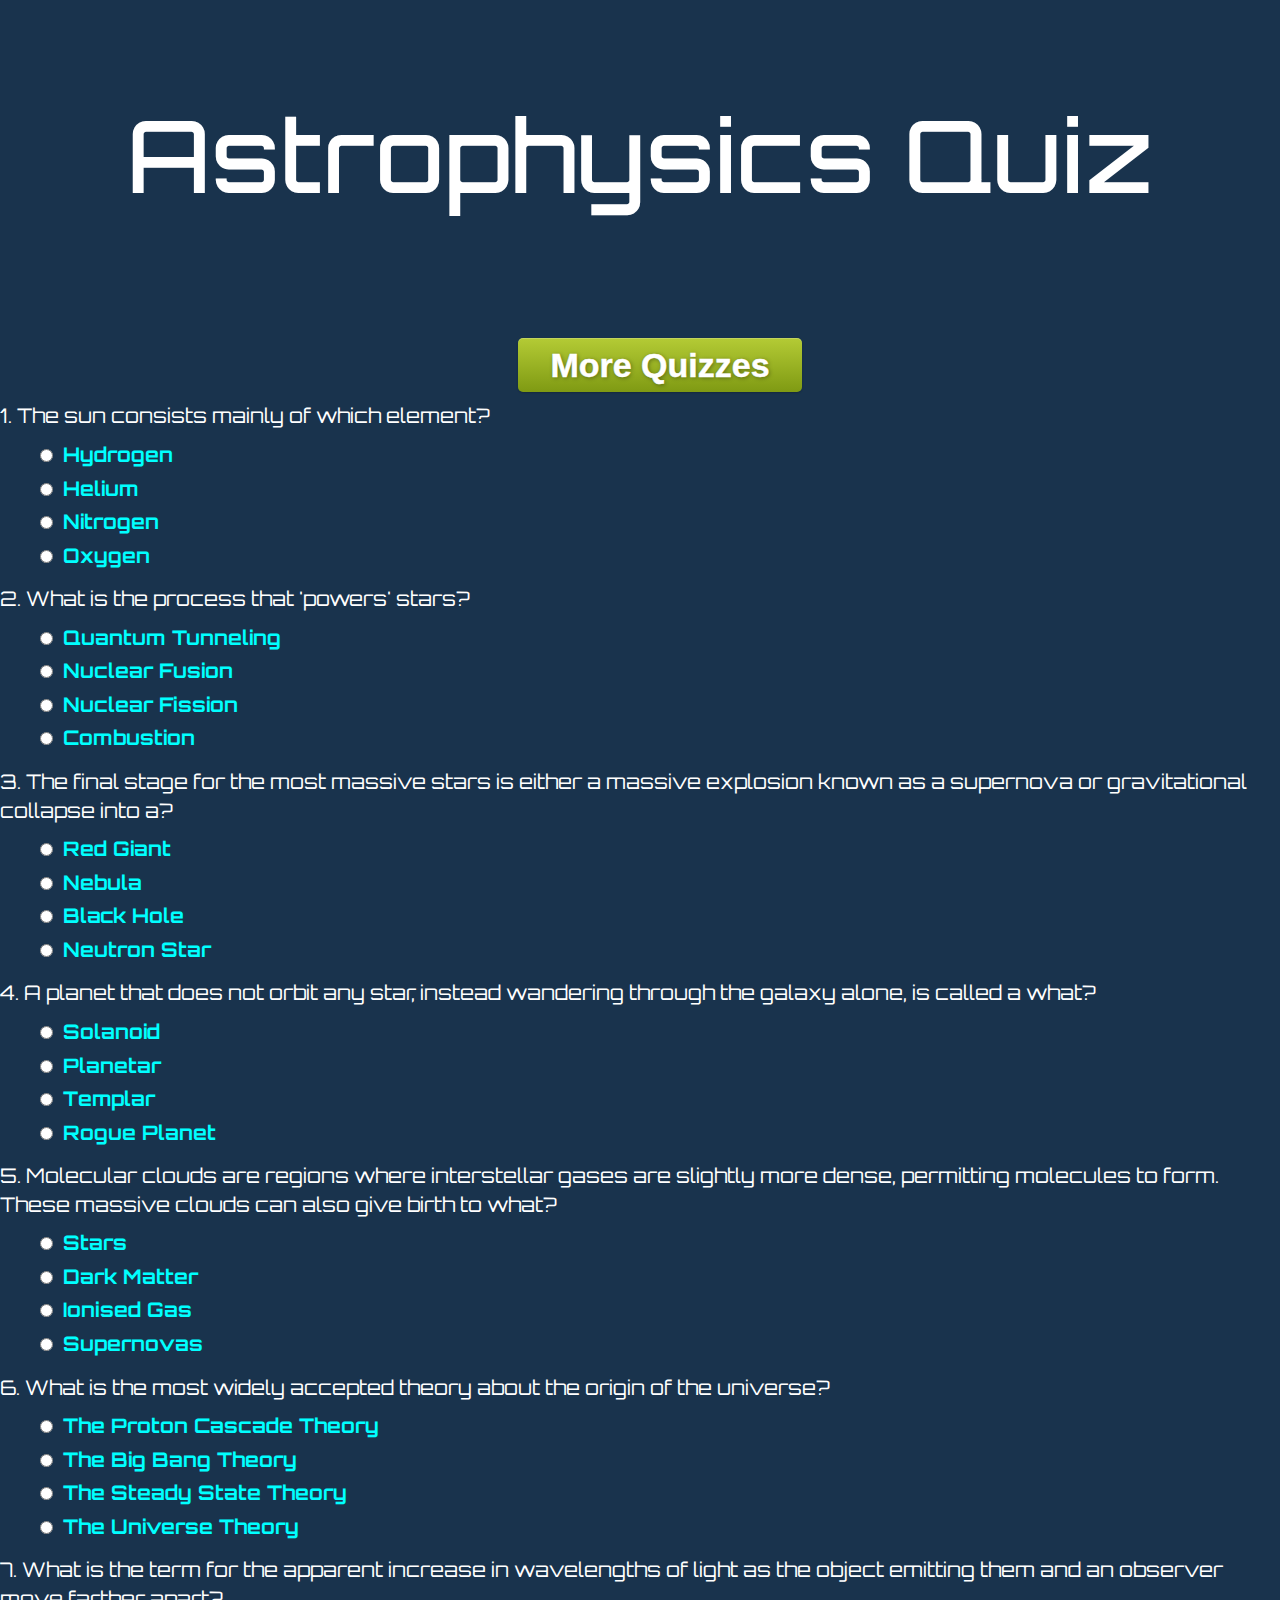
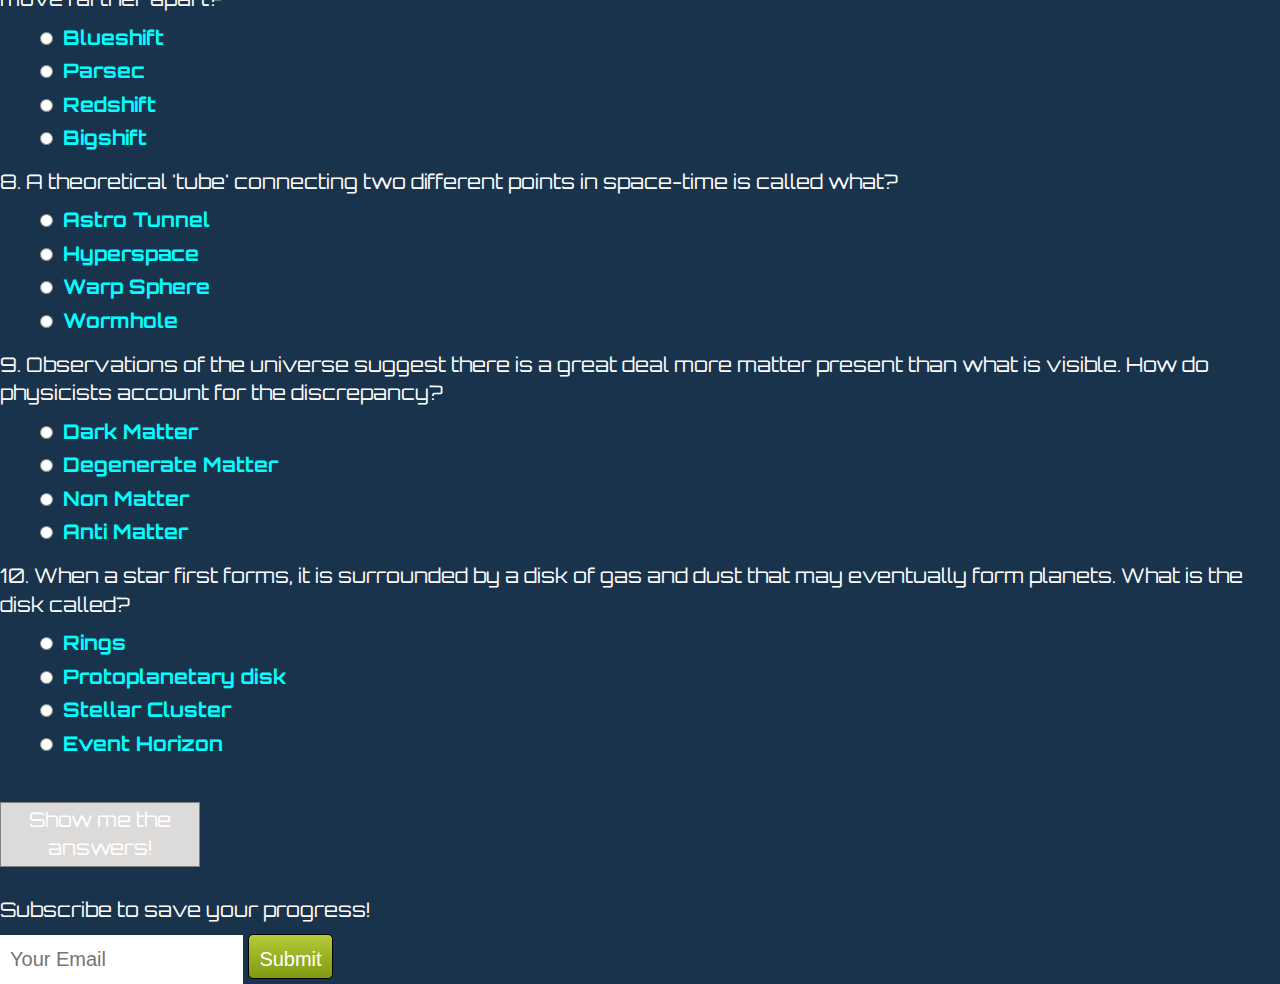
<file: Physics.html>
<!DOCTYPE html>
<html lang="en">
  <head>
    <title>Astrophysics Quiz</title>
    <link href="https://fonts.googleapis.com/css?family=Orbitron" rel='stylesheet'>
    <link rel="stylesheet" href="Bootstrap/css/bootstrap.css">
    <link rel="stylesheet" href="CSS/scicomm.css">
     <meta name="viewport" content="width=device-width, initial-scale=1.0">
    <script type="text/javascript" src="js/jquery.js"></script>
    <script type="text/javascript" src="js/quiz-1.js"></script>
  </head>

<header>
<h1 id="Astrophyscis">Astrophysics Quiz</h1>
<div class="test">
<ul>
<center>
<li><a class="quiz-home-btn" href="ScienceQuizzes.html"> More Quizzes</a></li>
</center>
</ul>
</div>
</header>

<body>
<p class="question">1. The sun consists mainly of which element?</p>        

<ul class="answers">            
<input type="radio" name="q1" value="a" id="q1a"><label for="q1a">Hydrogen</label><br/>          
<input type="radio" name="q1" value="b" id="q1b"><label for="q1b">Helium</label><br/>            
<input type="radio" name="q1" value="c" id="q1c"><label for="q1c">Nitrogen</label><br/>            
<input type="radio" name="q1" value="d" id="q1d"><label for="q1d">Oxygen</label><br/>    
</ul>        


<p class="question">2. What is the process that 'powers' stars?</p>        

<ul class="answers">            
<input type="radio" name="q2" value="a" id="q2a"><label for="q2a">Quantum Tunneling</label><br/>           
<input type="radio" name="q2" value="b" id="q2b"><label for="q2b">Nuclear Fusion</label><br/>            
<input type="radio" name="q2" value="c" id="q2c"><label for="q2c">Nuclear Fission</label><br/>           
<input type="radio" name="q2" value="d" id="q2d"><label for="q2d">Combustion</label><br/>       
</ul>        

<p class="question">3. The final stage for the most massive stars is either a massive explosion known as a supernova or gravitational collapse into a?</p>        

<ul class="answers">            
<input type="radio" name="q3" value="a" id="q3a"><label for="q3a">Red Giant</label><br/>            
<input type="radio" name="q3" value="b" id="q3b"><label for="q3b">Nebula</label><br/>            
<input type="radio" name="q3" value="c" id="q3c"><label for="q3c">Black Hole</label><br/>           
<input type="radio" name="q3" value="d" id="q3d"><label for="q3d">Neutron Star</label><br/>       
</ul>        

<p class="question">4. A planet that does not orbit any star, instead wandering through the galaxy alone, is called a what?</p>        

<ul class="answers">           
<input type="radio" name="q4" value="a" id="q4a"><label for="q4a">Solanoid</label><br/>            
<input type="radio" name="q4" value="b" id="q4b"><label for="q4b">Planetar</label><br/>            
<input type="radio" name="q4" value="c" id="q4c"><label for="q4c">Templar</label><br/>            
<input type="radio" name="q4" value="d" id="q4d"><label for="q4d">Rogue Planet</label><br/>        
</ul>        

<p class="question">5. Molecular clouds are regions where interstellar gases are slightly more dense, permitting molecules to form. These massive clouds can also give birth to what?</p>        

<ul class="answers">            
<input type="radio" name="q5" value="a" id="q5a"><label for="q5a">Stars</label><br/>            
<input type="radio" name="q5" value="b" id="q5b"><label for="q5b">Dark Matter</label><br/>            
<input type="radio" name="q5" value="c" id="q5c"><label for="q5c">Ionised Gas</label><br/>           
<input type="radio" name="q5" value="d" id="q5d"><label for="q5d">Supernovas</label><br/>        
</ul>       

<p class="question">6. What is the most widely accepted theory about the origin of the universe?</p>        

<ul class="answers">            
<input type="radio" name="q6" value="a" id="q6a"><label for="q6a">The Proton Cascade Theory</label><br/>            
<input type="radio" name="q6" value="b" id="q6b"><label for="q6b">The Big Bang Theory</label><br/>            
<input type="radio" name="q6" value="c" id="q6c"><label for="q6c">The Steady State Theory</label><br/>            
<input type="radio" name="q6" value="d" id="q6d"><label for="q6d">The Universe Theory</label><br/>        
</ul>       

<p class="question">7. What is the term for the apparent increase in wavelengths of light as the object emitting them and an observer move farther apart?</p>        

<ul class="answers">            
<input type="radio" name="q7" value="a" id="q7a"><label for="q7a">Blueshift</label><br/>            
<input type="radio" name="q7" value="b" id="q7b"><label for="q7b">Parsec</label><br/>            
<input type="radio" name="q7" value="c" id="q7c"><label for="q7c">Redshift</label><br/>            
<input type="radio" name="q7" value="d" id="q7d"><label for="q7d">Bigshift</label><br/>        
</ul>        

<p class="question">8. A theoretical 'tube' connecting two different points in space-time is called what?</p>        

<ul class="answers">            
<input type="radio" name="q8" value="a" id="q8a"><label for="q8a">Astro Tunnel</label><br/>            
<input type="radio" name="q8" value="b" id="q8b"><label for="q8b">Hyperspace</label><br/>            
<input type="radio" name="q8" value="c" id="q8c"><label for="q8c">Warp Sphere</label><br/>            
<input type="radio" name="q8" value="d" id="q8d"><label for="q8d">Wormhole</label><br/>       
</ul>        

<p class="question">9. Observations of the universe suggest there is a great deal more matter present than what is visible. How do physicists account for the discrepancy?</p>        

<ul class="answers">            
<input type="radio" name="q9" value="a" id="q9a"><label for="q9a">Dark Matter</label><br/>            
<input type="radio" name="q9" value="b" id="q9b"><label for="q9b">Degenerate Matter</label><br/>            
<input type="radio" name="q9" value="c" id="q9c"><label for="q9c">Non Matter</label><br/>            
<input type="radio" name="q9" value="d" id="q9d"><label for="q9d">Anti Matter</label><br/>        
</ul>        

<p class="question">10. When a star first forms, it is surrounded by a disk of gas and dust that may eventually form planets. What is the disk called?</p>        

<ul class="answers">           
<input type="radio" name="q10" value="a" id="q10a"><label for="q10a">Rings</label><br/>            
<input type="radio" name="q10" value="b" id="q10b"><label for="q10b">Protoplanetary disk</label><br/>            
<input type="radio" name="q10" value="c" id="q10c"><label for="q10c">Stellar Cluster</label><br/>            
<input type="radio" name="q10" value="d" id="q10d"><label for="q10d">Event Horizon</label><br/>        
</ul>        

<br/>
<div id="results">            
Show me the answers!       
</div>                


<div id="category1">            
<p>              
<strong>Question 1:</strong> The correct answer is the <strong>Hydrogen</strong>.</p>        
</div>        

<div id="category2">            
<p>              
<strong>Question 2:</strong> The correct answer is <strong>Nuclear Fusion</strong>.</p>        
</div>        

<div id="category3">            
<p>                
<strong>Question 3:</strong> The correct answer is <strong>Black Hole</strong>.</p>        
</div>     
  
<div id="category4">            
<p>               
<strong>Question 4:</strong> The correct answer is <strong>Rogue Planet</strong>.</p>        
</div>        

<div id="category5">            
<p>                
<strong>Question 5:</strong> The correct answer is <strong>Stars</strong>.</p>        
</div>        

<div id="category6">            
<p>                
<strong>Question 6:</strong> The correct answer is <strong>The Big Bang Theory</strong>.</p>        
</div>        

<div id="category7">            
<p>                
<strong>Question 7:</strong> The correct answer is <strong>Redshift</strong>.</p>        
</div>        

<div id="category8">            
<p>               
<strong>Question 8:</strong> The correct answer is <strong>Wormhole</strong>.</p>        
</div>        

<div id="category9">           
<p>               
<strong>Question 9:</strong> The correct answer is <strong>Dark Matter</strong>.</p>        
</div>        

<div id="category10">            
<p>                
<strong>Question 10:</strong> The correct answer is <strong>Protoplanetary Disk</strong>.</p>        
</div>  

<div id="category11">            
<p>                
Genuis! You answered them all right!</p>        
</div>

</br>
      <p> Subscribe to save your progress! </p>
    <input type="email" placeholder="Your Email">
    <input type="submit">
    <script>
      $("button").on("click",function(){alert("clicked!")});
    </script>   
  </body>
</html>
</file>
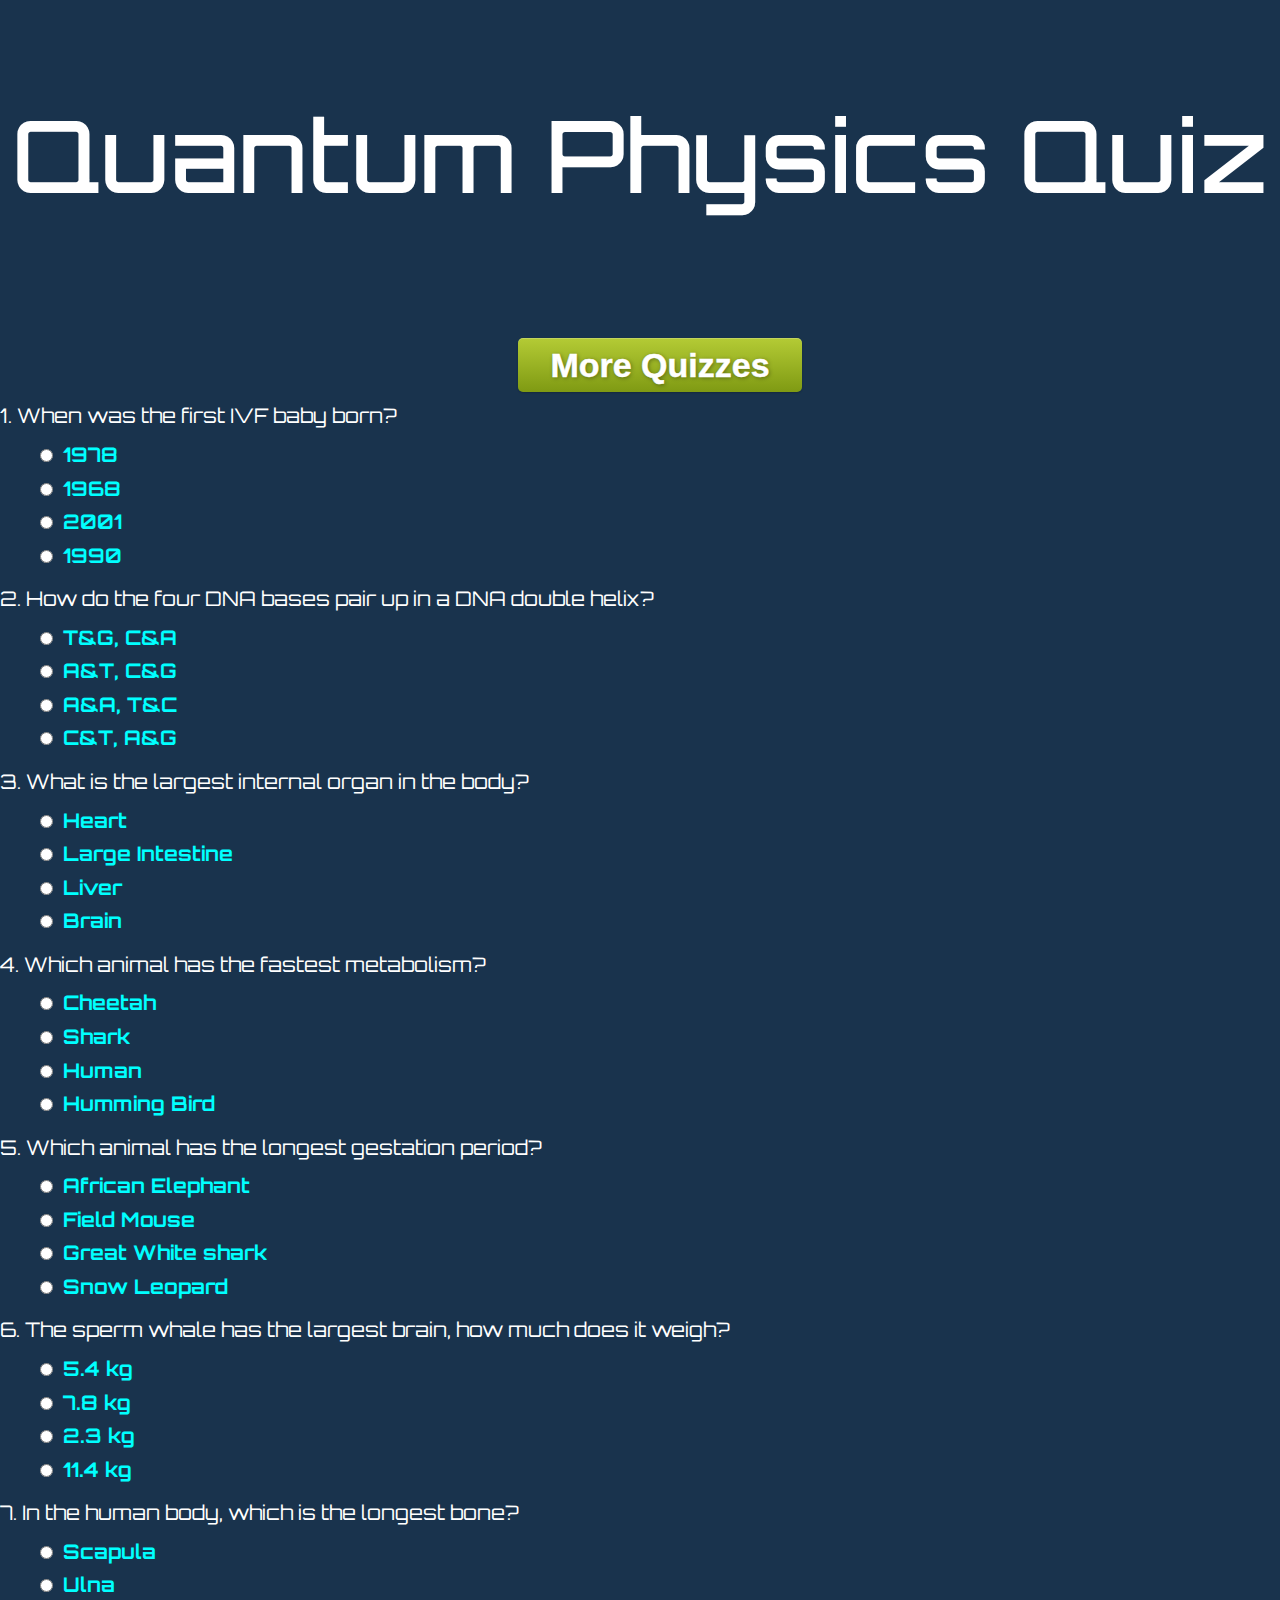
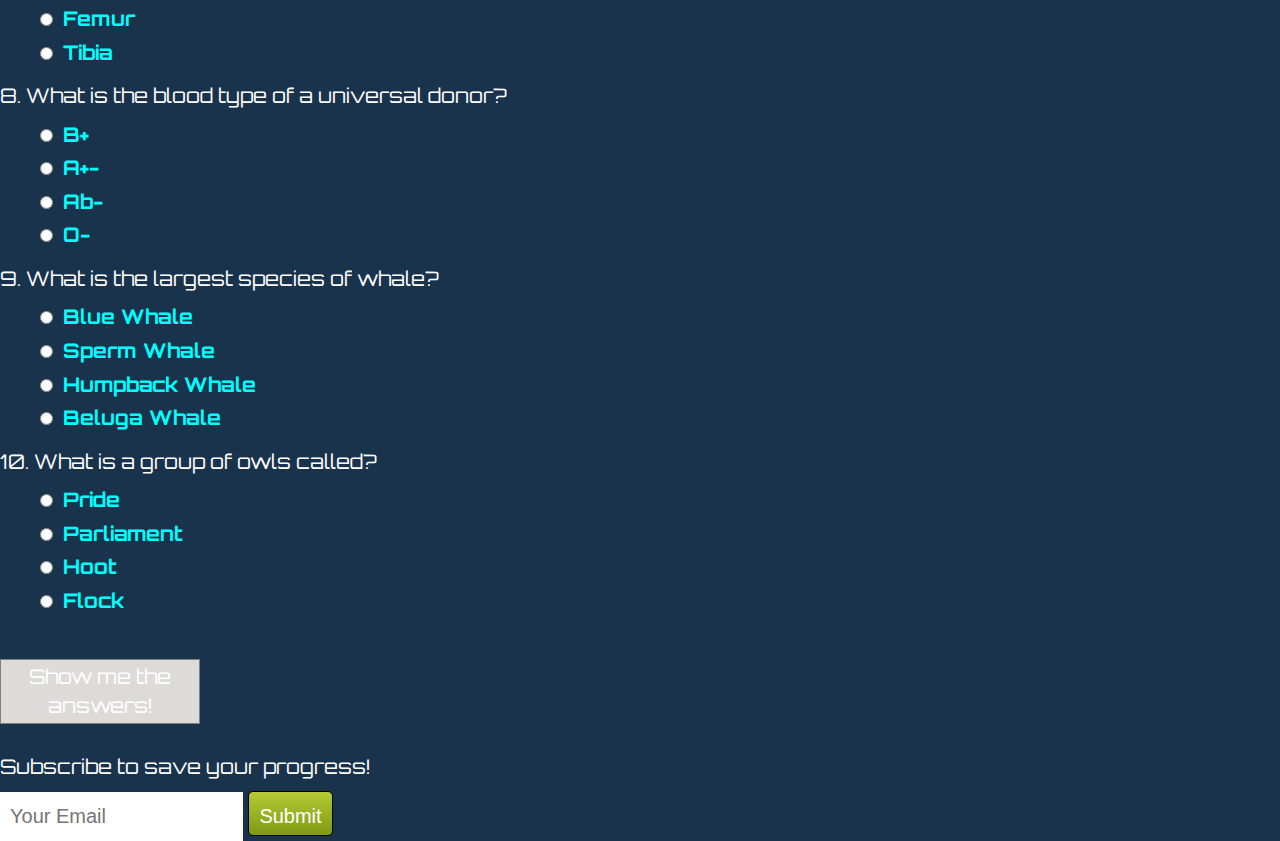
<file: Physics2.html>
<!DOCTYPE html>
<html lang="en">
  <head>
    <title>Quantum Physics Quiz</title>
    <link href="https://fonts.googleapis.com/css?family=Orbitron" rel='stylesheet'>
    <link rel="stylesheet" href="Bootstrap/css/bootstrap.css">
    <link rel="stylesheet" href="CSS/scicomm.css">
     <meta name="viewport" content="width=device-width, initial-scale=1.0">
    <script type="text/javascript" src="js/jquery.js"></script>
    <script type="text/javascript" src="js/quiz-1.js"></script>
  </head>

<header>
<h1 id="Qunatum Physics">Quantum Physics Quiz</h1>
<div class="test">
<ul>
<center>
<li><a class="quiz-home-btn" href="ScienceQuizzes.html"> More Quizzes</a></li>
</center>
</ul>
</div>
</header>

<body>
<p class="question">1. When was the first IVF baby born?</p>        

<ul class="answers">            
<input type="radio" name="q1" value="a" id="q1a"><label for="q1a">1978</label><br/>          
<input type="radio" name="q1" value="b" id="q1b"><label for="q1b">1968</label><br/>            
<input type="radio" name="q1" value="c" id="q1c"><label for="q1c">2001</label><br/>            
<input type="radio" name="q1" value="d" id="q1d"><label for="q1d">1990</label><br/>    
</ul>        


<p class="question">2. How do the four DNA bases pair up in a DNA double helix?</p>        

<ul class="answers">            
<input type="radio" name="q2" value="a" id="q2a"><label for="q2a">T&G, C&A</label><br/>           
<input type="radio" name="q2" value="b" id="q2b"><label for="q2b">A&T, C&G</label><br/>            
<input type="radio" name="q2" value="c" id="q2c"><label for="q2c">A&A, T&C</label><br/>           
<input type="radio" name="q2" value="d" id="q2d"><label for="q2d">C&T, A&G</label><br/>       
</ul>        

<p class="question">3. What is the largest internal organ in the body?</p>        

<ul class="answers">            
<input type="radio" name="q3" value="a" id="q3a"><label for="q3a">Heart</label><br/>            
<input type="radio" name="q3" value="b" id="q3b"><label for="q3b">Large Intestine</label><br/>            
<input type="radio" name="q3" value="c" id="q3c"><label for="q3c">Liver</label><br/>           
<input type="radio" name="q3" value="d" id="q3d"><label for="q3d">Brain</label><br/>       
</ul>        

<p class="question">4. Which animal has the fastest metabolism?</p>        

<ul class="answers">           
<input type="radio" name="q4" value="a" id="q4a"><label for="q4a">Cheetah</label><br/>            
<input type="radio" name="q4" value="b" id="q4b"><label for="q4b">Shark</label><br/>            
<input type="radio" name="q4" value="c" id="q4c"><label for="q4c">Human</label><br/>            
<input type="radio" name="q4" value="d" id="q4d"><label for="q4d">Humming Bird</label><br/>        
</ul>        

<p class="question">5. Which animal has the longest gestation period?</p>        

<ul class="answers">            
<input type="radio" name="q5" value="a" id="q5a"><label for="q5a">African Elephant</label><br/>            
<input type="radio" name="q5" value="b" id="q5b"><label for="q5b">Field Mouse</label><br/>            
<input type="radio" name="q5" value="c" id="q5c"><label for="q5c">Great White shark</label><br/>           
<input type="radio" name="q5" value="d" id="q5d"><label for="q5d">Snow Leopard</label><br/>        
</ul>        
<p class="question">6. The sperm whale has the largest brain, how much does it weigh?</p>        

<ul class="answers">            
<input type="radio" name="q6" value="a" id="q6a"><label for="q6a">5.4 kg</label><br/>            
<input type="radio" name="q6" value="b" id="q6b"><label for="q6b">7.8 kg</label><br/>            
<input type="radio" name="q6" value="c" id="q6c"><label for="q6c">2.3 kg</label><br/>            
<input type="radio" name="q6" value="d" id="q6d"><label for="q6d">11.4 kg</label><br/>        
</ul>       

<p class="question">7. In the human body, which is the longest bone?</p>        

<ul class="answers">            
<input type="radio" name="q7" value="a" id="q7a"><label for="q7a">Scapula</label><br/>            
<input type="radio" name="q7" value="b" id="q7b"><label for="q7b">Ulna</label><br/>            
<input type="radio" name="q7" value="c" id="q7c"><label for="q7c">Femur</label><br/>            
<input type="radio" name="q7" value="d" id="q7d"><label for="q7d">Tibia</label><br/>        
</ul>        

<p class="question">8. What is the blood type of a universal donor?</p>        

<ul class="answers">            
<input type="radio" name="q8" value="a" id="q8a"><label for="q8a">B+</label><br/>            
<input type="radio" name="q8" value="b" id="q8b"><label for="q8b">A+-</label><br/>            
<input type="radio" name="q8" value="c" id="q8c"><label for="q8c">Ab-</label><br/>            
<input type="radio" name="q8" value="d" id="q8d"><label for="q8d">O-</label><br/>       
</ul>        

<p class="question">9. What is the largest species of whale?</p>        

<ul class="answers">            
<input type="radio" name="q9" value="a" id="q9a"><label for="q9a">Blue Whale</label><br/>            
<input type="radio" name="q9" value="b" id="q9b"><label for="q9b">Sperm Whale</label><br/>            
<input type="radio" name="q9" value="c" id="q9c"><label for="q9c">Humpback Whale</label><br/>            
<input type="radio" name="q9" value="d" id="q9d"><label for="q9d">Beluga Whale</label><br/>        
</ul>        

<p class="question">10. What is a group of owls called?</p>        

<ul class="answers">           
<input type="radio" name="q10" value="a" id="q10a"><label for="q10a">Pride</label><br/>            
<input type="radio" name="q10" value="b" id="q10b"><label for="q10b">Parliament</label><br/>            
<input type="radio" name="q10" value="c" id="q10c"><label for="q10c">Hoot</label><br/>            
<input type="radio" name="q10" value="d" id="q10d"><label for="q10d">Flock</label><br/>        
</ul>        

<br/>
<div id="results">            
Show me the answers!       
</div>                

<div id="category1">            
<p>              
<strong>Question 1:</strong> The correct answer is the <strong>1978</strong>.</p>        
</div>        

<div id="category2">            
<p>              
<strong>Question 2:</strong> The correct answer is <strong>A&T, C&G</strong>.</p>        
</div>        

<div id="category3">            
<p>                
<strong>Question 3:</strong> The correct answer is <strong>Liver</strong>.</p>        
</div>        

<div id="category4">            
<p>               
<strong>Question 4:</strong> The correct answer is <strong>Humming Bird</strong>.</p>        
</div>        

<div id="category5">            
<p>                
<strong>Question 5:</strong> The correct answer is <strong>African Elephant</strong>.</p>        
</div>        

<div id="category6">            
<p>                
<strong>Question 6:</strong> The correct answer is <strong>7.8 kg</strong>.</p>        
</div>        

<div id="category7">            
<p>                
<strong>Question 7:</strong> The correct answer is <strong>Femur</strong>.</p>        
</div>        

<div id="category8">            
<p>               
<strong>Question 8:</strong> The correct answer is <strong>o-</strong>.</p>        
</div>        

<div id="category9">           
<p>               
<strong>Question 9:</strong> The correct answer is <strong>Blue Whale</strong>.</p>        
</div>        

<div id="category10">            
<p>                
<strong>Question 10:</strong> The correct answer is <strong>Parliament</strong>.</p>        
</div>  

<div id="category11">            
<p>                
Genuis! You answered them all right!</p>        
</div>


</br>
      <p> Subscribe to save your progress! </p>
    <input type="email" placeholder="Your Email">
    <input type="submit">
    <script>
      $("button").on("click",function(){alert("clicked!")});
    </script>   
  </body>
</html>
</file>
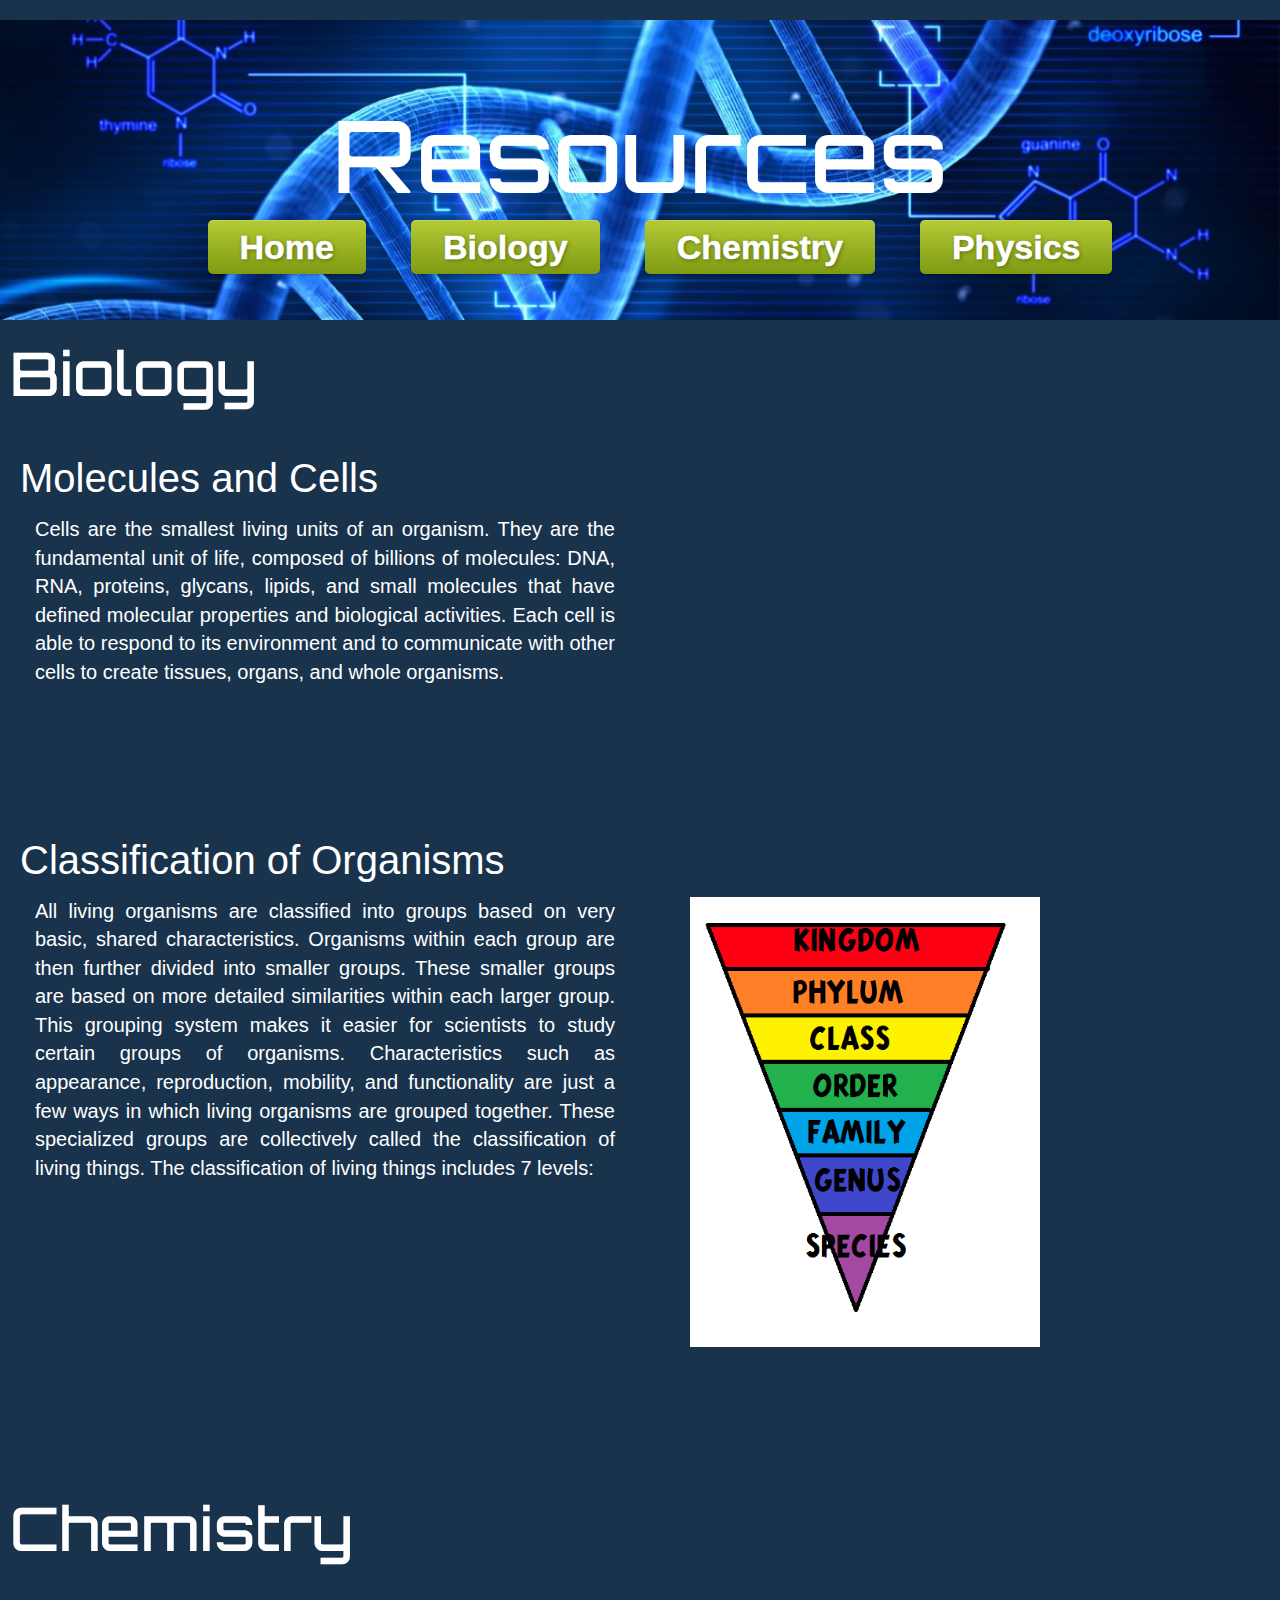
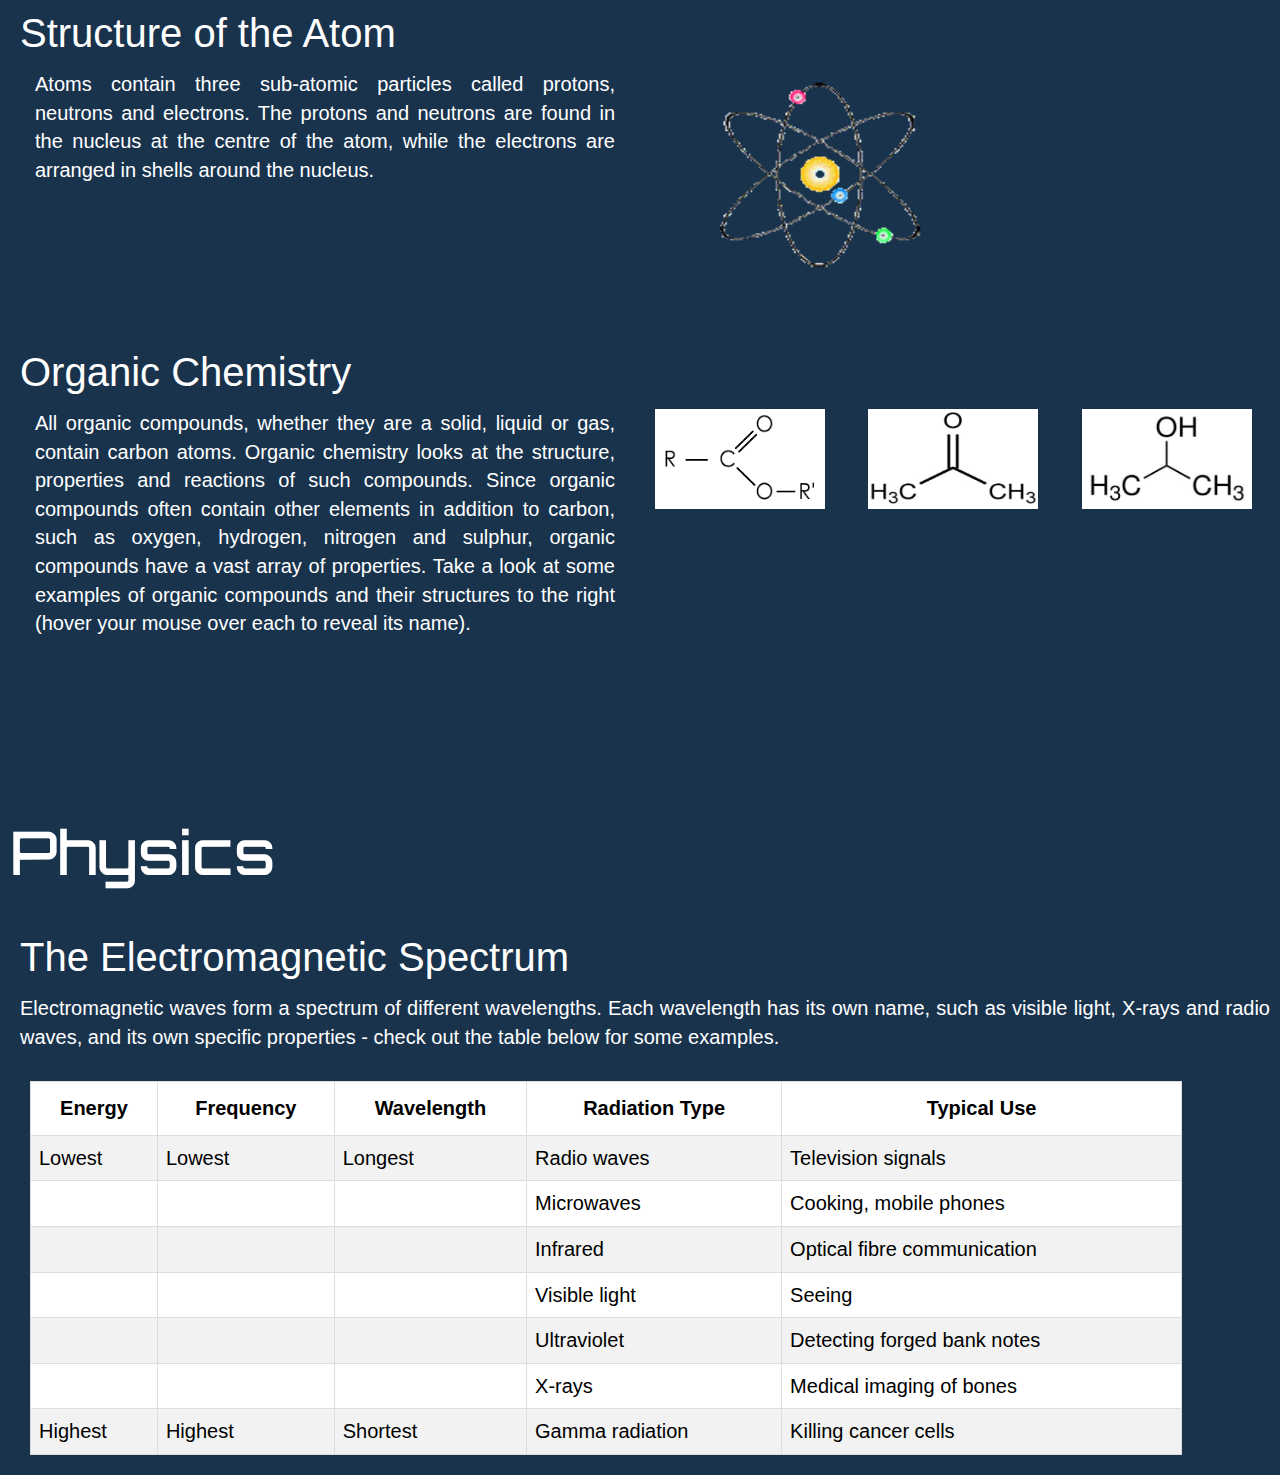
<file: resources.html>
<!DOCTYPE html>
<html lang="en">
<html>
  <head>
    <title>Resources</title>
    <link href="https://fonts.googleapis.com/css?family=Orbitron" rel="stylesheet">
    <link rel="stylesheet" href="Bootstrap/css/bootstrap.css">
    <link rel="stylesheet" href="CSS/scicomm.css">
    <script src="https://ajax.googleapis.com/ajax/libs/jquery/3.1.1/jquery.min.js"></script>
     <!-- Latest compiled and minified JavaScript -->
  <script src="https://maxcdn.bootstrapcdn.com/bootstrap/3.3.7/js/bootstrap.min.js" integrity="sha384-Tc5IQib027qvyjSMfHjOMaLkfuWVxZxUPnCJA7l2mCWNIpG9mGCD8wGNIcPD7Txa" crossorigin="anonymous"></script>
    <meta name="viewport" content="width=device-width, initial-scale=1">
  </head>
  <body>
    <header class="resources">
      <h1 id="resources">Resources</h1>
      <ul>
        <center>
          <li><a class="quiz-home-btn" href='index.html#home'>Home</a></li>
          <li><a class="quiz-home-btn" href='#biology'>Biology</a></li>
          <li><a class="quiz-home-btn" href='#chemistry'>Chemistry</a></li>
          <li><a class="quiz-home-btn" href='#physics'>Physics</a></li>
        </center>
      </ul>
    </header>
    <body>
      <section>
        <h2 id='biology'>Biology</h2>
        <h3 class='resources-subtitle'>Molecules and Cells</h3>
        <div class="col-md-6">
          <p class='resources-info'>Cells are the smallest living units of an organism. They are the fundamental unit of life, composed of billions of molecules: DNA, RNA, proteins, glycans, lipids, and small molecules that have defined molecular properties and biological activities. Each cell is able to respond to its environment and to communicate with other cells to create tissues, organs, and whole organisms.</p>
        </div>
        <div class="col-md-6">
          <iframe width="560" height="315" src="https://www.youtube.com/embed/HBvfBB_oSTc" frameborder="0" allowfullscreen></iframe>
        </div>
        <h3 class='resources-subtitle'>Classification of Organisms</h3>
        <div class="col-md-6">
          <p class='resources-info'> All living organisms are classified into groups based on very basic, shared characteristics. Organisms within each group are then further divided into smaller groups. These smaller groups are based on more detailed similarities within each larger group. This grouping system makes it easier for scientists to study certain groups of organisms. Characteristics such as appearance, reproduction, mobility, and functionality are just a few ways in which living organisms are grouped together. These specialized groups are collectively called the classification of living things.
            The classification of living things includes 7 levels:</p>
        </div>
        <img id='classification-image' src='Images/Classification.png'>
      </div>
      </section>
    </br>
      <section>
        <h2 id='chemistry'> Chemistry </h2>
        <h3 class='resources-subtitle'>Structure of the Atom</h3>
        <div class="col-md-6">
          <p class='resources-info'>Atoms contain three sub-atomic particles called protons, neutrons and electrons. The protons and neutrons are found in the nucleus at the centre of the atom, while the electrons are arranged in shells around the nucleus.</p>
        </div>
        <div class="col-md-6">
          <img id='atom-image' src='Images/atom_animated.gif'>
        </div>
        <h3 class='resources-subtitle'>Organic Chemistry</h3>
        <div class="col-md-6">
          <p class='resources-info'>All organic compounds, whether they are a solid, liquid or gas, contain carbon atoms. Organic chemistry looks at the structure, properties and reactions of such compounds. Since organic compounds often contain other elements in addition to carbon, such as oxygen, hydrogen, nitrogen and sulphur, organic compounds have a vast array of properties. Take a look at some examples of organic compounds and their structures to the right (hover your mouse over each to reveal its name).</p>
        </div>
        <div class="col-md-2">
          <p class="myTT"><a href="#" data-toggle="tooltip" title="Ester">
            <img class='organic-chem-images' src='Images/ester.png'>
          </a></p>
        </div>
        <div class="col-md-2">
          <p class="myTT"><a href="#" data-toggle="tooltip" title="Ketone">
            <img class='organic-chem-images' src='Images/ketone.jpg'>
          </a></p>
        </div>
        <div class="col-md-2">
          <p class="myTT"><a href="#" data-toggle="tooltip" title="Alcohol">
            <img class='organic-chem-images' src='Images/alcohol.jpg'>
          </a></p>
        </div>
      </section>
    </br>
      <section>
        <h2 id='physics'> Physics </h2>
        <h3 class='resources-subtitle'>The Electromagnetic Spectrum</h3>
        <p class='resources-info'>Electromagnetic waves form a spectrum of different wavelengths. Each wavelength has its own name, such as visible light, X-rays and radio waves, and its own specific properties - check out the table below for some examples.</p>
        <table id='em-table'>
          <tr>
            <th>Energy</th>
            <th>Frequency</th>
            <th>Wavelength</th>
            <th>Radiation Type</th>
            <th>Typical Use</th>
          </tr>
          <tr>
            <td>Lowest</td>
            <td>Lowest</td>
            <td>Longest</td>
            <td>Radio waves</td>
            <td>Television signals</td>
          </tr>
          <tr>
            <td></td>
            <td></td>
            <td></td>
            <td>Microwaves</td>
            <td>Cooking, mobile phones</td>
          </tr>
          <tr>
            <td></td>
            <td></td>
            <td></td>
            <td>Infrared</td>
            <td>Optical fibre communication</td>
          </tr>
          <tr>
            <td></td>
            <td></td>
            <td></td>
            <td>Visible light</td>
            <td>Seeing</td>
          </tr>
          <tr>
            <td></td>
            <td></td>
            <td></td>
            <td>Ultraviolet</td>
            <td>Detecting forged bank notes</td>
          </tr>
          <tr>
            <td></td>
            <td></td>
            <td></td>
            <td>X-rays</td>
            <td>Medical imaging of bones</td>
          </tr>
          <tr>
            <td>Highest</td>
            <td>Highest</td>
            <td>Shortest</td>
            <td>Gamma radiation</td>
            <td>Killing cancer cells</td>
          </tr>
        </table>
      </section>
      <script>
        $(document).ready(function(){
          $('[data-toggle="tooltip"]').tooltip();
        });
      </script>
    </body>
</html>
</file>
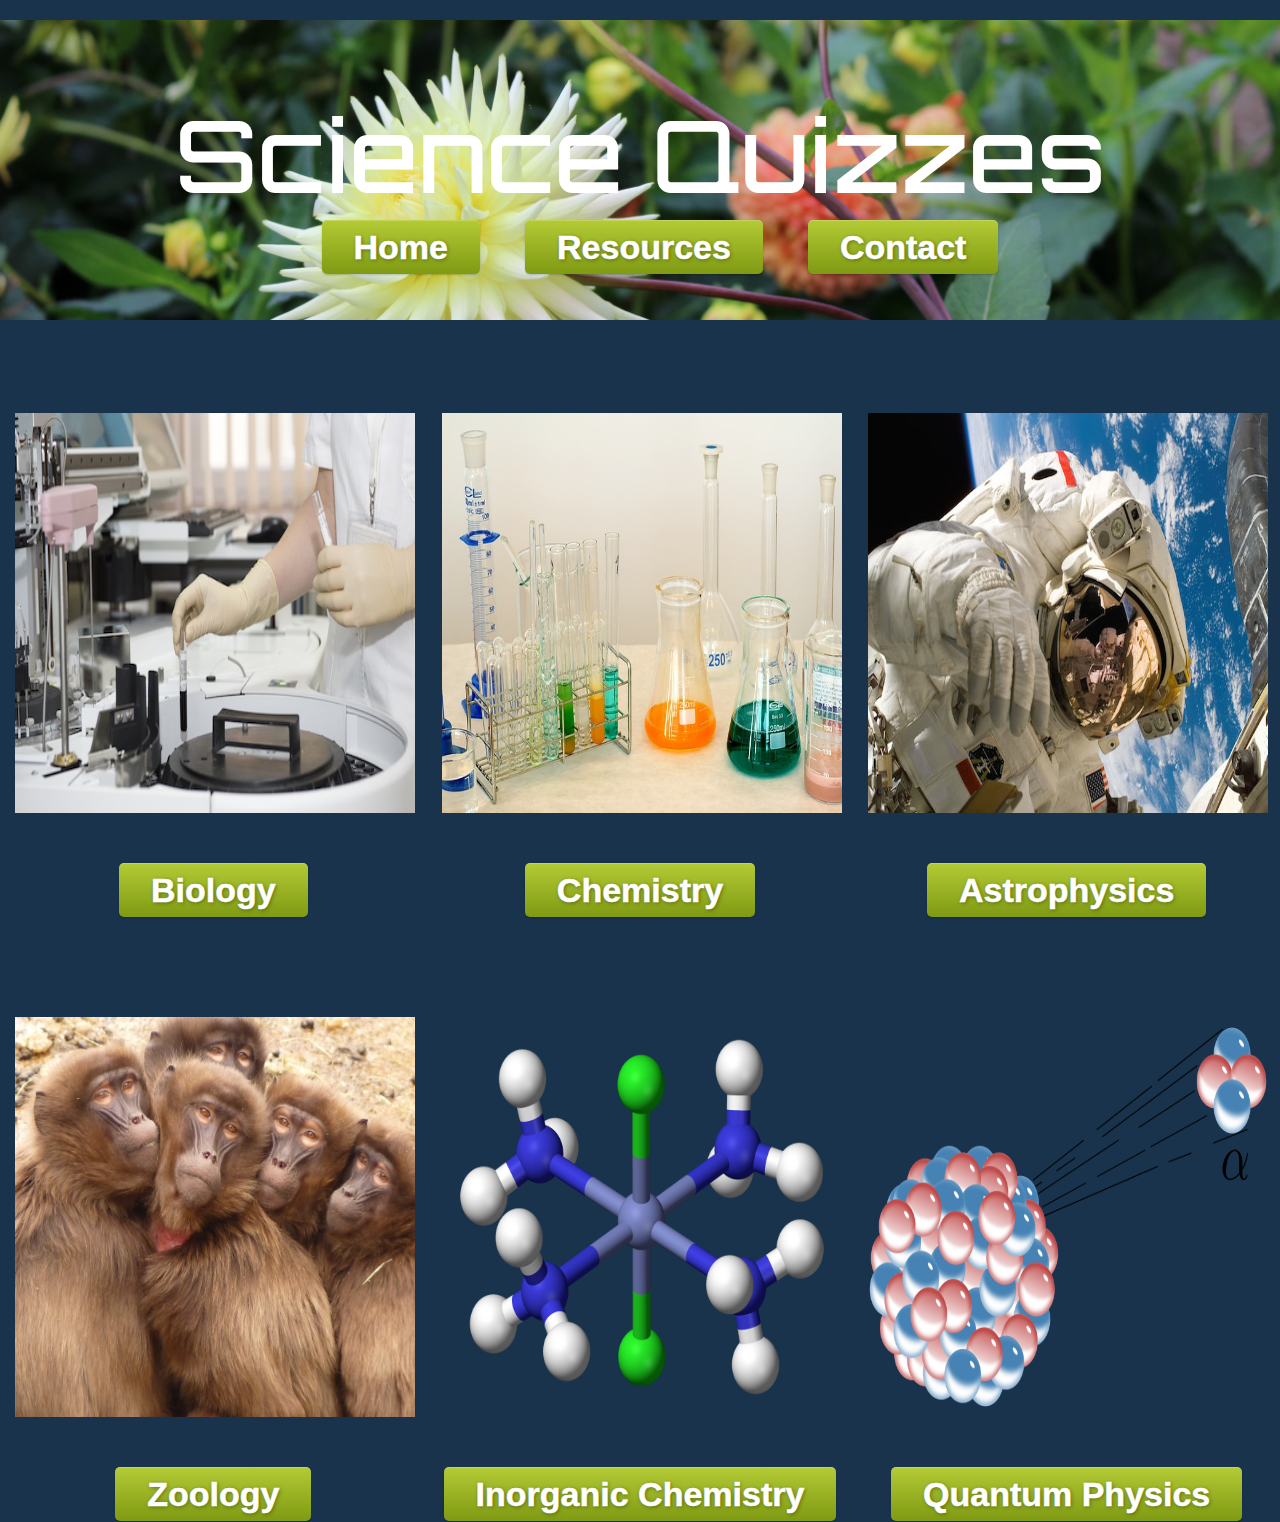
<file: ScienceQuizzes.html>
<!DOCTYPE html>
<html lang="en">
  <head>
    <title>Science Quizzes</title>
    <link href="https://fonts.googleapis.com/css?family=Orbitron" rel='stylesheet'>
    <link rel="stylesheet" href="Bootstrap/css/bootstrap.css">
    <link rel="stylesheet" href="CSS/scicomm.css">
     <meta name="viewport" content="width=device-width, initial-scale=1.0">
     </head>
<header class="homepage">
<h1 id="ScienceQuizzes">Science Quizzes</h1>
<ul>
<center>
<li><a class="quiz-home-btn" href='index.html'>Home</a></li>
<li><a class="quiz-home-btn" href='resources.html#Resources'>Resources</a></li>
<li><a class="quiz-home-btn" href='Contact.html#Contact'>Contact</a></li>
</center>
</ul>
<body>

</br>

  <div class="col-xs-6 col-sm-4">
    <img class="ScienceImages" src='Images/biology.jpg'>
    <center><a class="quiz-home-btn" href='Biology.html'>Biology</a></center>
  </div>
  
  <div class="col-xs-6 col-sm-4">
     <img class="ScienceImages" src='Images/Chemistry.jpg'>
    <center><a class="quiz-home-btn" href='Chemistry.html'>Chemistry</a></center>
  </div>
  
  <div class="col-xs-6 col-sm-4">
    <img class="ScienceImages" src='Images/physics.jpg'>
    <center><a class="quiz-home-btn" href='Physics.html'>Astrophysics</a></center>
  </div>

  <div class="col-xs-6 col-sm-4">
    <img class="ScienceImages" src='Images/Biology2.jpg'>
    <center><a class="quiz-home-btn" href='Biology2.html'>Zoology</a></center>
  </div>

  <div class="col-xs-6 col-sm-4">
    <img class="ScienceImages" src='Images/Chemistry2.png'>
    <center><a class="quiz-home-btn" href='Chemistry2.html'>Inorganic Chemistry</a></center>
  </div>
  
  <div class="col-xs-6 col-sm-4">
    <img class="ScienceImages" src='Images/Physics2.png'>
    <center><a class="quiz-home-btn" href='Physics2.html'>Quantum Physics</a></center>
  </div>
  </body>
  </html>
</file>
<file: CSS/scicomm.css>
.col-xs-6 {
	margin-bottom: 0px;
	margin-top: 100px;
}

.biologyimages {
	height: 60px;
	width: 20px;
}

a{
	color: #FFFFFF;
	display: block;
}
article {
	width: auto;
	font-size: 30px;

}
#atom-image {
	padding: 0 0 70px 50px;
	height: 280px;
	width: 280px;
}
body {
	background-color: #19334d;
	color: #FFFFFF;
	font-family: 'Orbitron', sans-serif;
	font-size: 20px;
}
br {
   margin-top: 60px;
}
button {
	font-family: 'Helvetica';
	background: #737373;
	font-size: 40px;
	color: #FFFFFF;
	border: 7px solid #737373;
	border-radius: 30px;
}
.carousel-images {
	height: 400px;
	width: 700px;
	margin: 0 auto;
}
#classification-image {
	width: 400px;
	height: 550px;
	padding:0 0 100px 50px;
}
#em-table {
	width: 90%;
	font-family: 'Helvetica';
	background-color: white;
	color: black;
	border-collapse: collapse;
	margin: 0px 20px 20px 30px;
}
#em-table tr:nth-child(even) {background-color: #f2f2f2}
#em-table td, #em-table th {
  border: 1px solid #ddd;
  padding: 8px;
}
#em-table th {
  padding-top: 12px;
  padding-bottom: 12px;
  text-align: center;
}
h1 {
	padding-top: 80px;
	font-size: 100px;
	text-align: center;
	color: white;
}
.resources {
	background-image: url("../Images/DNA.jpg");
	background-size: cover;
	background-position: center;
	height: 300px;
}
#biology {
	font-size: 60px;
	padding: 0px 0px 30px 10px;
}
#chemistry {
	font-size: 60px;
	padding: 0px 0px 30px 10px;
}
#physics {
	font-size: 60px;
	padding: 0px 0px 30px 10px;
}
.resources-subtitle {
	font-size: 40px;
	font-family: 'Helvetica';
	padding-left: 20px;
	padding-bottom: 5px;
}
.resources-info {
	font-size: 20px;
	font-family: 'Helvetica';
	padding: 0px 10px 20px 20px;
	text-align: justify;
}
iframe {
	padding-left: 30px;
	padding-bottom: 30px;
}
.homepage {
	background: url("../Images/IMG_0827.jpg");
	background-size: cover;
	background-position: center;
	height: 300px;
}
.ScienceImages {
	margin-bottom: 50px;
	height: 400px;
	width: 400px;
}
input {
	border: 0;
	padding: 10px;
	font-size: 20px;
	font-family: Helvetica;
}
input[type="email"]
	{background: #FFFFFF;
}

input[type="submit"] {
	background:-webkit-linear-gradient(top,#b4cb35 0%,#7f9a13 100%);
    font-family: 'Roboto',Arial,sans-serif;
	color: #FFFFFF;
	width: 85px;
  height: 45px;
  border: solid 1px #000;
  border-radius: 5px;
}
li {
	display: inline;
	padding: 0px 20px 0px 20px;
	font-size: 24px;
	margin-top: 200px;
}
@media (max-width: 500px) {
	h1 {
        font-size: 36px;
      }
      li {
        float: left;
        padding: 5px;
	}
	a {color: #FFFFFF;}

}
.tooltip {
  position: relative;
}
.tooltip .tooltiptext {
    visibility: hidden;
    width: 120px;
    background-color: black;
    color: #fff;
    text-align: center;
    padding: 5px 0;
    border-radius: 6px;
    position: absolute;
    z-index: 1;
}
.organic-chem-images {
	height: 100px;
	width: 170px;
	margin-bottom: 300px;
}
.quiz-home-btn {
    padding: 8px 32px;
    display: inline;
    text-align: center;
    color: #fff;
    text-shadow: 1px 1px 4px rgba(0,0,0,.4);
    -webkit-text-stroke: .5px;
    font-size: 15px;
    line-height: 1.6;
    text-transform: capitalize;
    background: -webkit-linear-gradient(top,#e6005c 0%,#ff3385 100%);
    font-weight: 700;
    font-family: 'Roboto',Arial,sans-serif;
    -webkit-font-smoothing: antialiased;
    cursor: pointer;
    text-decoration: none;
    border: 0;
    box-shadow: 0 1px 0 rgba(255,255,255,.2) inset,0 1px 2px rgba(0,0,0,.2);
    position: relative;
    outline: 0 none;
    border-radius: 5px;
    white-space: nowrap;
    box-sizing: border-box;
}

@media(min-width: 500px) {
	.quiz-home-btn {
    padding: 8px 32px;
    display: inline;
    text-align: center;
    color: #fff;
    text-shadow: 1px 1px 4px rgba(0,0,0,.4);
    -webkit-text-stroke: .5px;
    font-size: 34px;
    line-height: 1.6;
    text-transform: capitalize;
    background: -webkit-linear-gradient(top,#b4cb35 0%,#7f9a13 100%);
    font-weight: 700;
    font-family: 'Roboto',Arial,sans-serif;
    -webkit-font-smoothing: antialiased;
    cursor: pointer;
    text-decoration: none;
    border: 0;
    box-shadow: 0 1px 0 rgba(255,255,255,.2) inset,0 1px 2px rgba(0,0,0,.2);
    position: relative;
    outline: 0 none;
    border-radius: 5px;
    white-space: nowrap;
    box-sizing: border-box;
}
}

.myPop {
	font-size: 60px;
	font-family: 'Orbitron', sans-serif;
}
.organic-chem-images {
	height: 100px;
	width: 170px;
	margin-bottom: 300px;
}

#taxonomy {
	list-style-type: circle;
	font-family: 'Helvetica';
}
.test {
	margin-top: 128px;
}
.tooltip .tooltiptext {
	 width: 120px;
	 background-color: black;
	 color: #fff;
	 text-align: center;
}

.Biologyquiz {
	background: #00FFFF;
}

.answers li {
list-style: upper-alpha;
}

label {
margin-left: 0.5em;
cursor: pointer;
color: #00FFFF;
}

#results {
background: #dddada;
color: 000000;
padding: 3px;
text-align: center;
width: 200px;
cursor: pointer;
border: 1px solid gray;
}

#results:hover {
background: #3d91b8;
color: #ffffff;
padding: 3px;
text-align: center;
width: 200px;
cursor: pointer;
border: 1px solid gray;
}

#categorylist {
margin-top: 6px;
display: none;
}

#category1, #category2, #category3, #category4, #category5, #category6, #category7, #category8, #category9, #category10, #category11 {
display: none;
}

#closing {
display: none;
font-style: italic;
}
</file>
